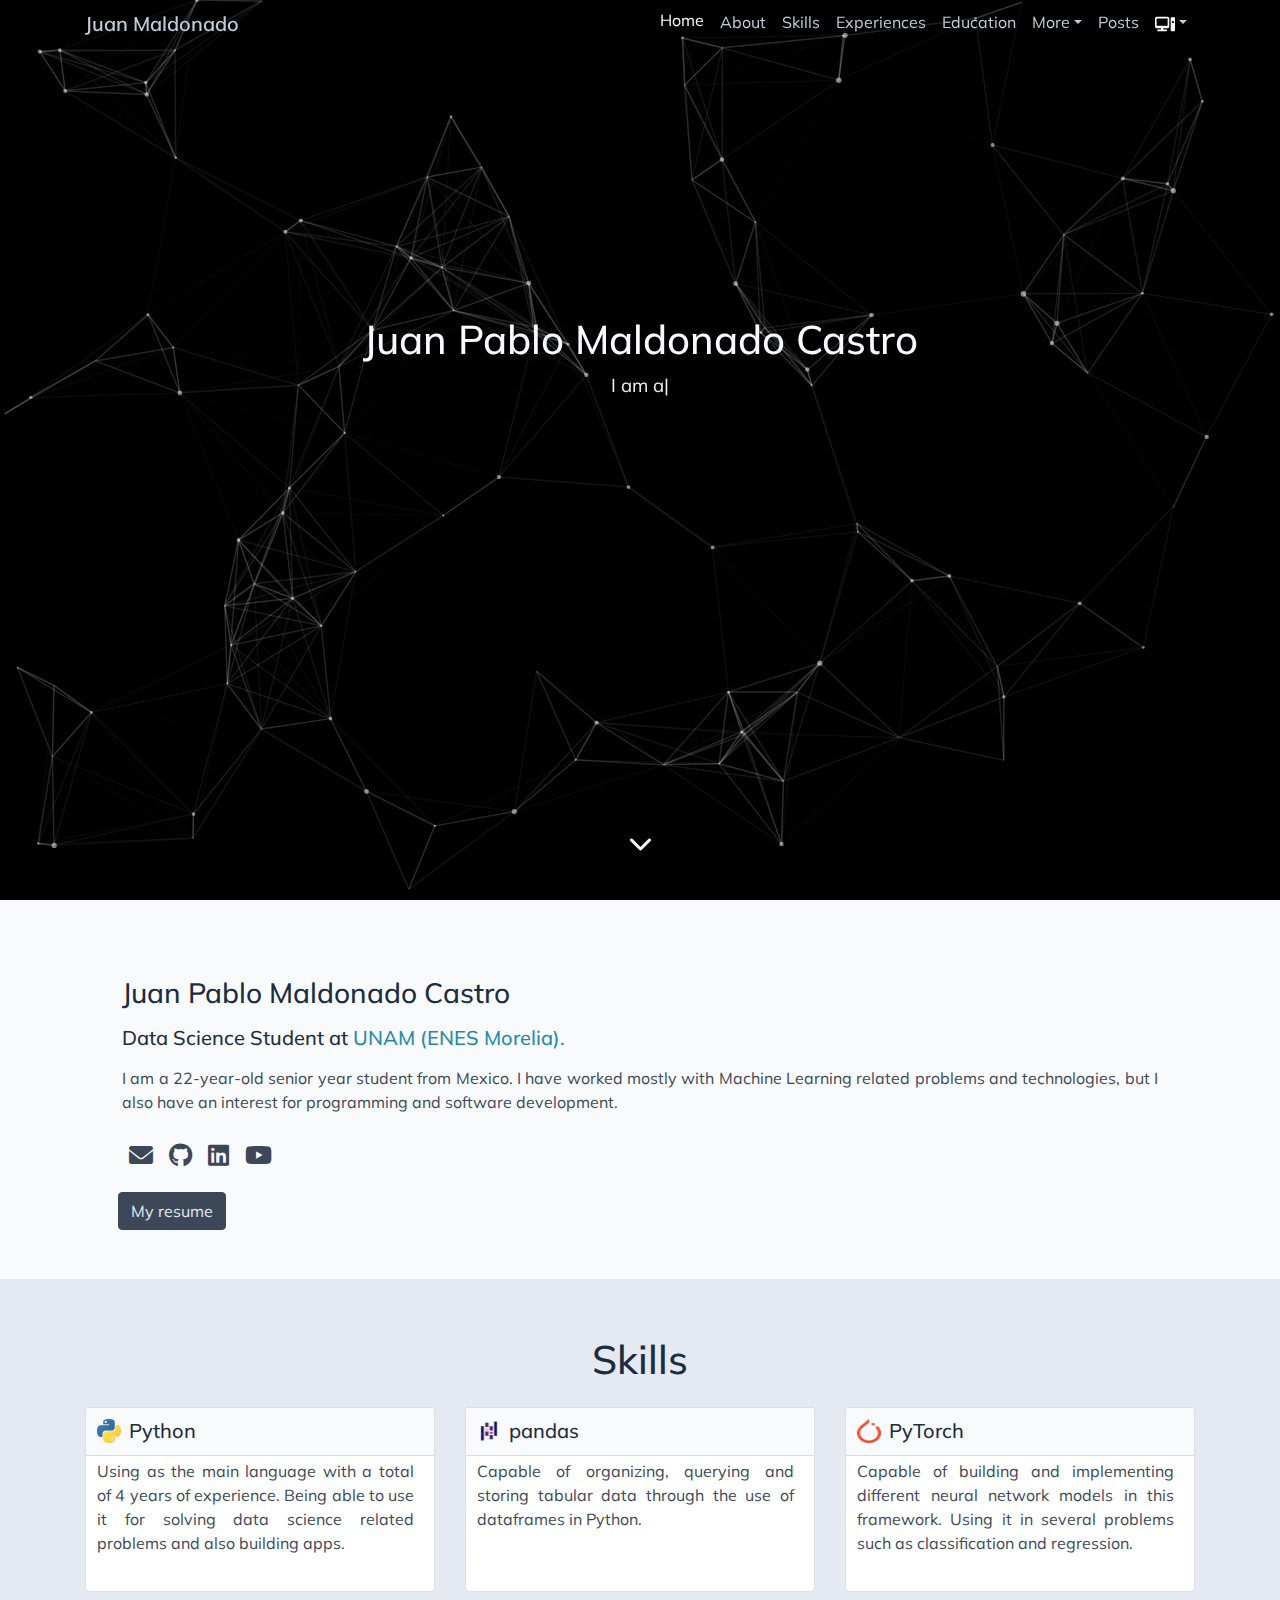
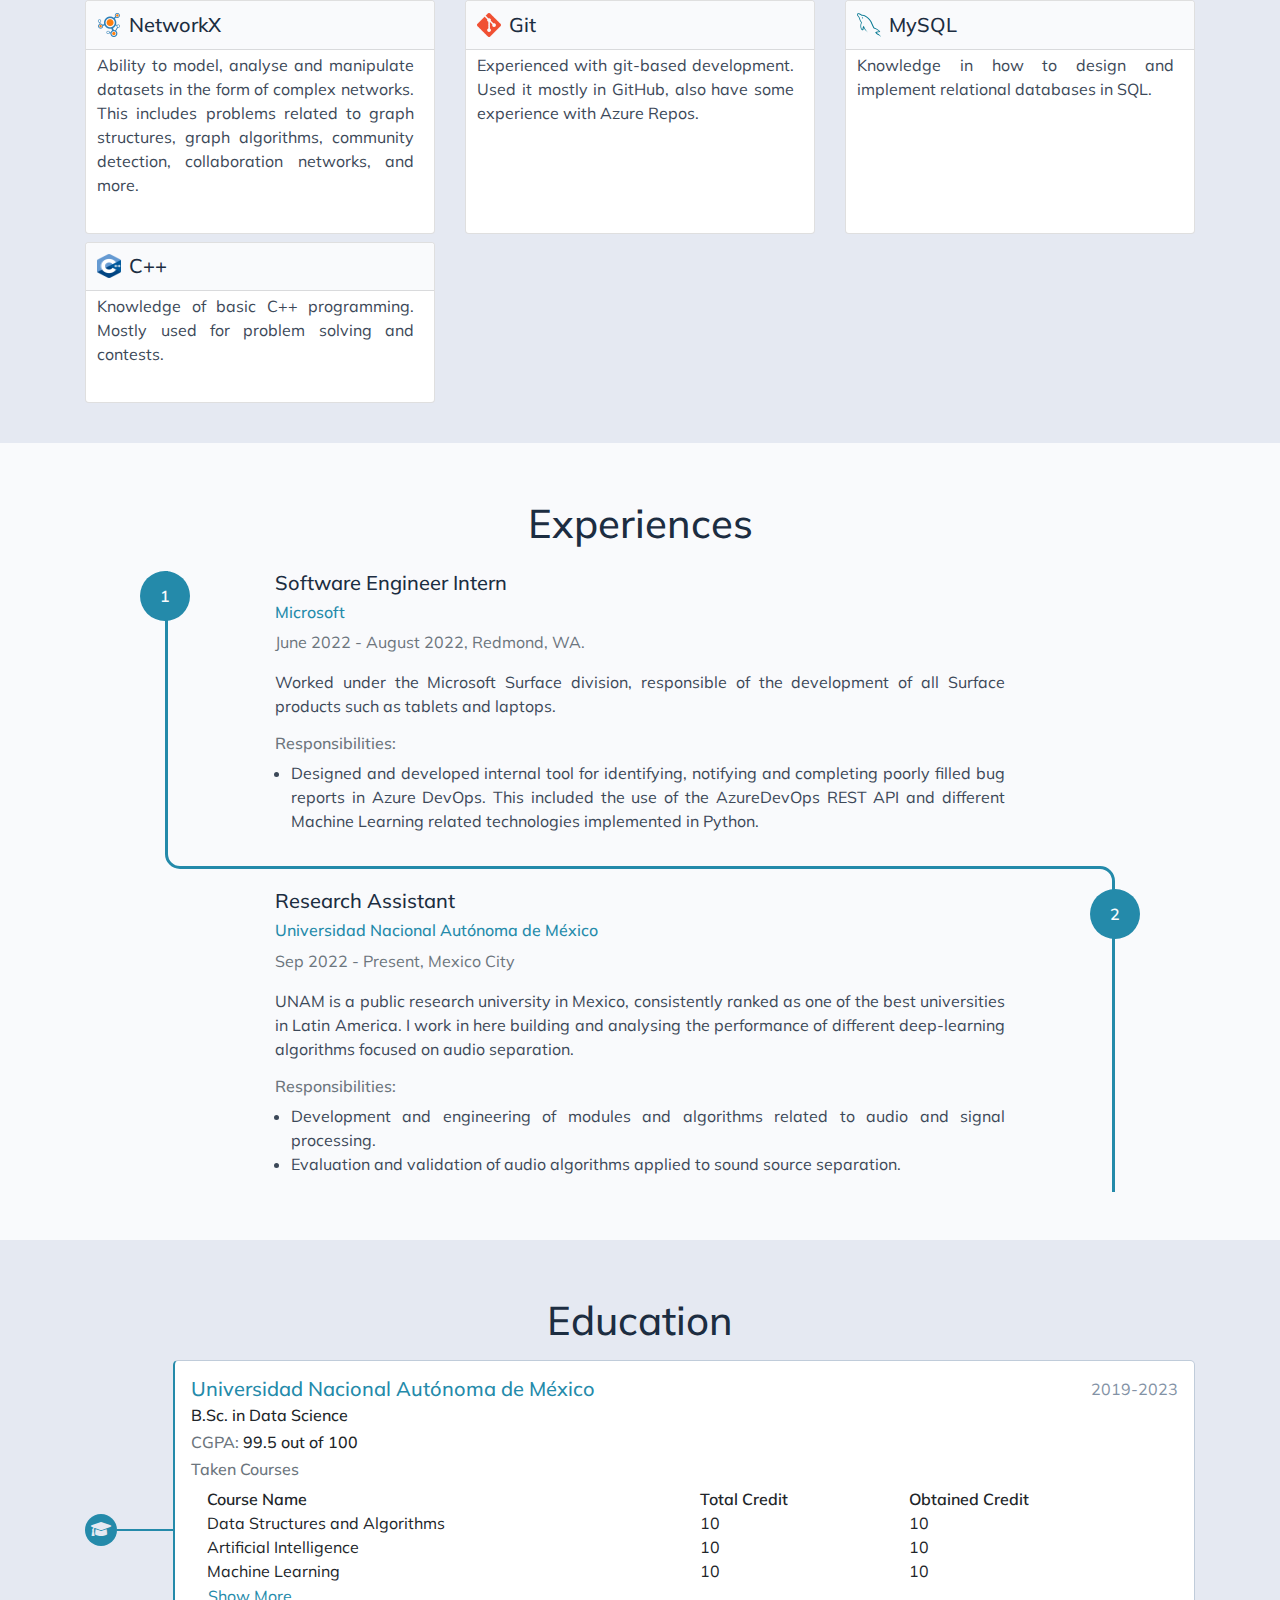
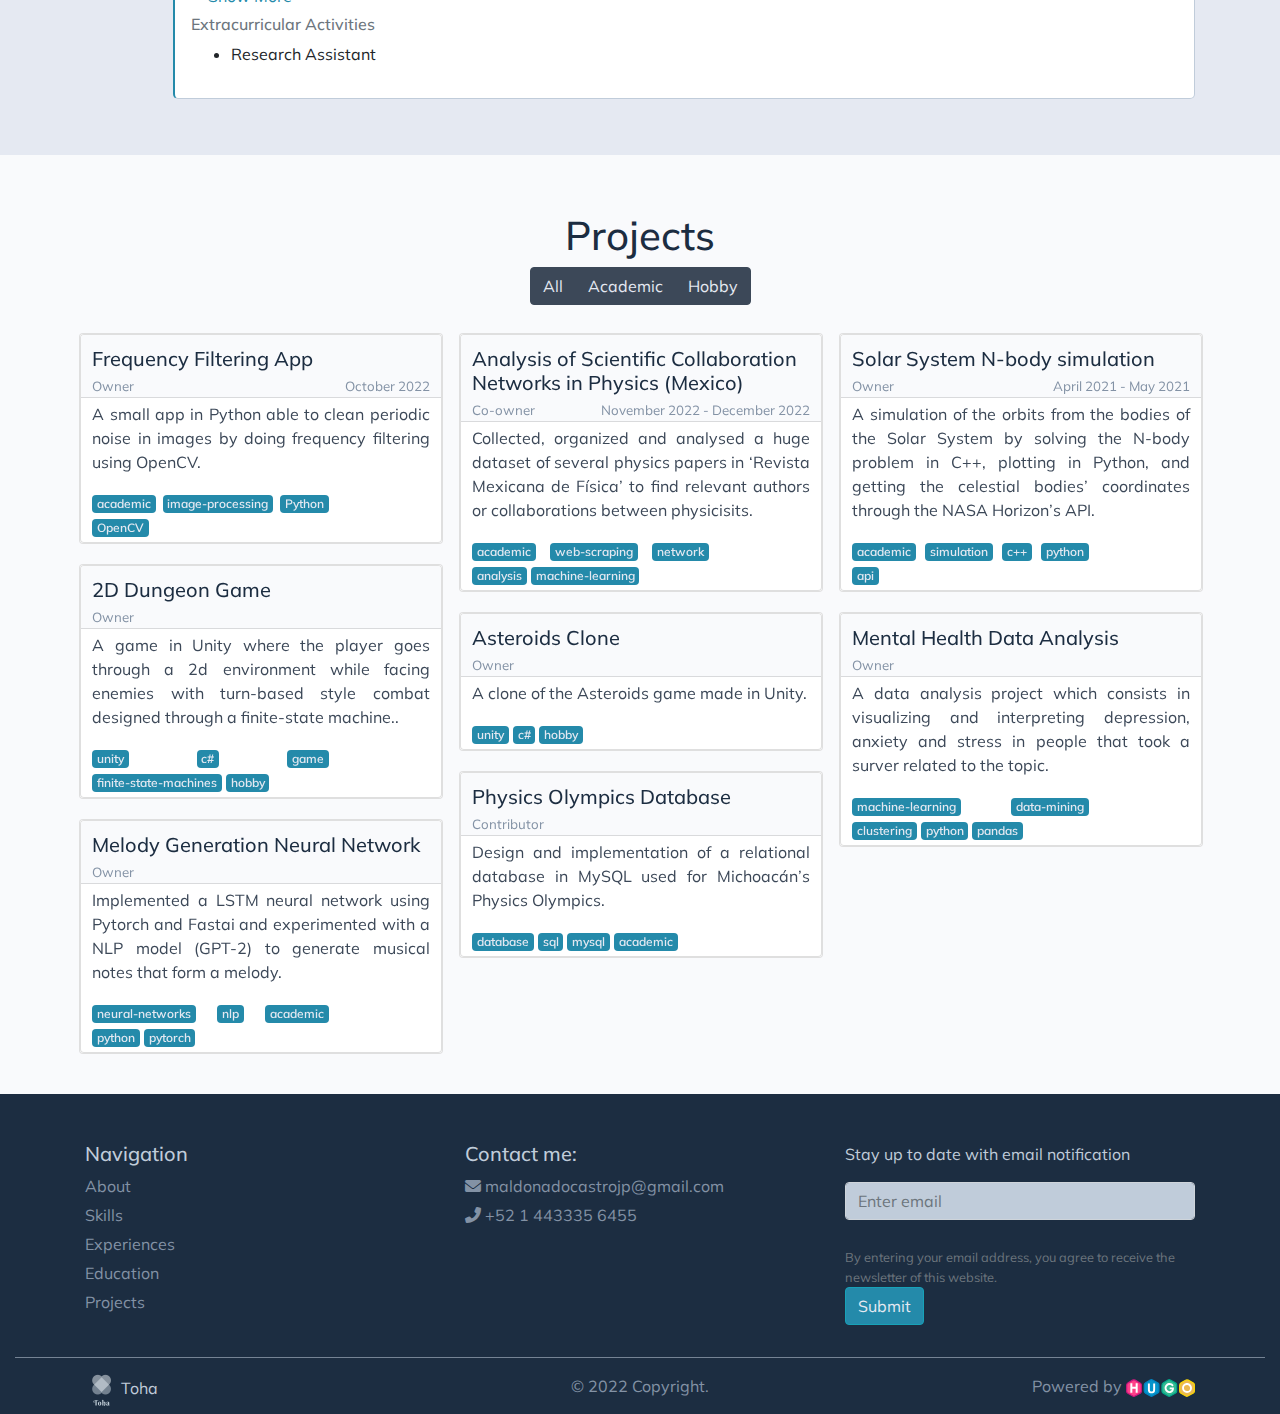
<file: index.html>
<!doctype html><html lang=en><head><meta name=generator content="Hugo 0.108.0"><title>Juan Maldonado</title><meta name=description content="Portfolio of Juan Pablo Maldonado Castro."><meta charset=utf-8><meta name=viewport content="width=device-width,initial-scale=1"><meta http-equiv=x-ua-compatible content="ie=edge"><link rel=stylesheet href=/css/bootstrap.min.css><link rel=stylesheet href=/css/layouts/main.css><link rel=stylesheet href=/css/navigators/navbar.css><link rel=stylesheet href=/css/plyr.css><link rel=stylesheet href=/css/flag-icon.min.css><link rel=stylesheet href=/google-fonts/Mulish/mulish.css><link rel=stylesheet href=/fontawesome/css/all.min.css><link rel=stylesheet href=/css/colortheme/colortheme.css><meta property="og:title" content="Juan Maldonado"><meta property="og:type" content="website"><meta property="og:description" content="Portfolio of Juan Pablo Maldonado Castro."><meta property="og:image" content="https://hugo-toha.github.io"><meta property="og:url" content="https://hugo-toha.github.io"><link rel=stylesheet href=/css/sections/home.css><link rel=stylesheet href=/css/sections/about.css><link rel=stylesheet href=/css/sections/skills.css><link rel=stylesheet href=/css/sections/experiences.css><link rel=stylesheet href=/css/sections/education.css><link rel=stylesheet href=/css/sections/projects.css><link rel=stylesheet href=/css/sections/recent-posts.css><link rel=stylesheet href=/css/sections/achievements.css><link rel=stylesheet href=/css/sections/accomplishments.css><link rel=stylesheet href=/css/sections/publications.css><link rel=stylesheet href=/css/particles-js.css><link rel=stylesheet href=/css/style.css></head><body data-spy=scroll data-target=#top-navbar data-offset=100><nav class="navbar navbar-expand-xl top-navbar initial-navbar" id=top-navbar><div class=container><a class=navbar-brand href=/>Juan Maldonado</a>
<button class="navbar-toggler navbar-dark" id=navbar-toggler type=button data-toggle=collapse data-target=#top-nav-items aria-label=menu>
<span class=navbar-toggler-icon></span></button><div class="collapse navbar-collapse dynamic-navbar" id=top-nav-items><ul class="navbar-nav ml-auto"><li class=nav-item><a class=nav-link href=#home>Home</a></li><li class=nav-item><a class=nav-link href=#about>About</a></li><li class=nav-item><a class=nav-link href=#skills>Skills</a></li><li class=nav-item><a class=nav-link href=#experiences>Experiences</a></li><li class=nav-item><a class=nav-link href=#education>Education</a></li><li class="nav-item dropdown"><a class="nav-link dropdown-toggle" href=# id=navbarDropdown role=button data-toggle=dropdown aria-haspopup=true aria-expanded=false>More</a><div class=dropdown-menu aria-labelledby=navbarDropdown><a class=dropdown-item href=#projects>Projects</a></div></li><li class=nav-item><a class=nav-link id=blog-link href=/posts/>Posts</a></li><li class="nav-item dropdown"><div id=theme-initialization style=display:none default-theme=system></div><a class="nav-link dropdown-toggle" href=# id=themeSelector role=button data-toggle=dropdown aria-haspopup=true aria-expanded=false><img id=navbar-theme-icon-svg src=/icons/moon-svgrepo-com.svg width=20 alt="Dark Theme"></a><div class="dropdown-menu dropdown-menu-icons-only" aria-labelledby=themeSelector><a class="dropdown-item nav-link" href=# onclick=enableLightTheme()><img class=menu-icon-center src=/icons/sun-svgrepo-com.svg width=20 alt="Light Theme"></a>
<a class="dropdown-item nav-link" href=# onclick=enableDarkTheme()><img class=menu-icon-center src=/icons/moon-svgrepo-com.svg width=20 alt="Dark Theme"></a>
<a class="dropdown-item nav-link" href=# onclick=useSystemTheme()><img class=menu-icon-center src=/icons/computer-svgrepo-com.svg width=20 alt="System Theme"></a></div></li></ul></div></div></nav><div id=particles-js></div><div class="container-fluid home" id=home><style>#homePageBackgroundImageDivStyled{background-image:url(/images/default-background_hu3d03a01dcc18bc5be0e67db3d8d209a6_1182514_500x0_resize_q75_box.jpg)}@media(min-width:500px) and (max-width:800px){#homePageBackgroundImageDivStyled{background-image:url(/images/default-background_hu3d03a01dcc18bc5be0e67db3d8d209a6_1182514_800x0_resize_q75_box.jpg)}}@media(min-width:801px) and (max-width:1200px){#homePageBackgroundImageDivStyled{background-image:url(/images/default-background_hu3d03a01dcc18bc5be0e67db3d8d209a6_1182514_1200x0_resize_q75_box.jpg)}}@media(min-width:1201px) and (max-width:1500px){#homePageBackgroundImageDivStyled{background-image:url(/images/default-background_hu3d03a01dcc18bc5be0e67db3d8d209a6_1182514_1500x0_resize_q75_box.jpg)}}@media(min-width:1501px){#homePageBackgroundImageDivStyled{background-image:url(/images/default-background.jpg)}}</style><span class=on-the-fly-behavior></span><div class="background container-fluid"></div><div class="container content text-center"><h1 class=greeting>Juan Pablo Maldonado Castro</h1><div class=typing-carousel><span id=ityped class=ityped></span>
<span class=ityped-cursor></span></div><ul id=typing-carousel-data><li>I am a student</li><li>I like programming</li><li>I work on data science related projects</li></ul><a href=#about class=arrow-center aria-label="Read More - Juan Pablo Maldonado Castro"><i class="arrow bounce fa fa-chevron-down"></i></a></div></div><div class="container-fluid section-holder d-flex bg-white"><div class="container anchor p-lg-5 about-section" id=about><div class="row pt-sm-2 pt-md-4 align-self-center"><div class=col-sm-12><h3 class=p-1>Juan Pablo Maldonado Castro</h3><h5 class=p-1>Data Science Student
at <a href=https://www.enesmorelia.unam.mx/ title="UNAM (ENES Morelia)." target=_blank rel=noopener>UNAM (ENES Morelia).</a></h5><p class="p-1 text-justify">I am a 22-year-old senior year student from Mexico. I have worked mostly with Machine Learning related problems and technologies, but I also have an interest for programming and software development.</p><div class="text-container ml-auto"><ul class="social-link d-flex"><li><a href=mailto:maldonadocastrojp@gmail.com title=Email target=_blank rel=noopener><i class="fas fa-envelope"></i></a></li><li><a href=https://github.com/DancingIguana title=Github target=_blank rel=noopener><i class="fab fa-github"></i></a></li><li><a href=https://www.linkedin.com/in/maldonado-castro-jp/ title=LinkedIn target=_blank rel=noopener><i class="fab fa-linkedin"></i></a></li><li><a href=https://www.youtube.com/channel/UChDi7SAC94-8qJ7TyUuo9oQ title=YouTube target=_blank rel=noopener><i class="fab fa-youtube"></i></a></li></ul></div><a href=/files/resume.pdf title="My resume" target=#><button class="btn btn-dark">My resume</button></a></div><div class="col-sm-6 pt-5 pl-md-4 pl-sm-3 pt-sm-0"><div class=row></div></div></div></div></div><div class="container-fluid section-holder d-flex bg-dimmed"><div class="container-fluid anchor pb-5 skills-section"><h1 class=text-center><span id=skills></span>Skills</h1><div class="container d-flex-block"><div class=row id=primary-skills><div class="col-xs-12 col-sm-6 col-lg-4 pt-2"><a class=skill-card-link href=https://www.python.org/ title=Python target=_blank rel=noopener><div class=card><div class="card-head d-flex"><img class=card-img-xs src=/images/sections/skills/python_hu318d7285cf29a1ebba7e9fe511190426_9955_24x24_fit_box_3.png alt=Python><h5 class=card-title>Python</h5></div><div class=card-body><p class=card-text>Using as the main language with a total of 4 years of experience. Being able to use it for solving data science related problems and also building apps.</p></div></div></a></div><div class="col-xs-12 col-sm-6 col-lg-4 pt-2"><a class=skill-card-link><div class=card><div class="card-head d-flex"><img class=card-img-xs src=/images/sections/skills/pandas_hu4c86c7bd2b9e568a71933d1441e99d98_7651_24x24_fit_box_3.png alt=pandas><h5 class=card-title>pandas</h5></div><div class=card-body><p class=card-text>Capable of organizing, querying and storing tabular data through the use of dataframes in Python.</p></div></div></a></div><div class="col-xs-12 col-sm-6 col-lg-4 pt-2"><a class=skill-card-link href=https://pytorch.org/ title=PyTorch target=_blank rel=noopener><div class=card><div class="card-head d-flex"><img class=card-img-xs src=/images/sections/skills/pytorch_hu6906e132e06fbe90ef3331e293566488_5603_24x24_fit_box_3.png alt=PyTorch><h5 class=card-title>PyTorch</h5></div><div class=card-body><p class=card-text>Capable of building and implementing different neural network models in this framework. Using it in several problems such as classification and regression.</p></div></div></a></div><div class="col-xs-12 col-sm-6 col-lg-4 pt-2"><a class=skill-card-link><div class=card><div class="card-head d-flex"><img class=card-img-xs src=/images/sections/skills/networkx_hu99cd3e1af95185e4a72dd97cedce13ec_23719_24x24_fit_box_3.png alt=NetworkX><h5 class=card-title>NetworkX</h5></div><div class=card-body><p class=card-text>Ability to model, analyse and manipulate datasets in the form of complex networks. This includes problems related to graph structures, graph algorithms, community detection, collaboration networks, and more.</p></div></div></a></div><div class="col-xs-12 col-sm-6 col-lg-4 pt-2"><a class=skill-card-link><div class=card><div class="card-head d-flex"><img class=card-img-xs src=/images/sections/skills/git_hu128d69c0d61aa850686d75427db95755_2383_24x24_fit_box_3.png alt=Git><h5 class=card-title>Git</h5></div><div class=card-body><p class=card-text>Experienced with git-based development. Used it mostly in GitHub, also have some experience with Azure Repos.</p></div></div></a></div><div class="col-xs-12 col-sm-6 col-lg-4 pt-2"><a class=skill-card-link><div class=card><div class="card-head d-flex"><img class=card-img-xs src=/images/sections/skills/mysql_huf7302db7c399a51361f472f916d49408_22577_24x24_fit_box_3.png alt=MySQL><h5 class=card-title>MySQL</h5></div><div class=card-body><p class=card-text>Knowledge in how to design and implement relational databases in SQL.</p></div></div></a></div><div class="col-xs-12 col-sm-6 col-lg-4 pt-2"><a class=skill-card-link href=https://cplusplus.com/ title=C++ target=_blank rel=noopener><div class=card><div class="card-head d-flex"><img class=card-img-xs src=/images/sections/skills/cplusplus_hu54d92946835f7a043d81657bf3c622de_112631_24x24_fit_box_3.png alt=C++><h5 class=card-title>C++</h5></div><div class=card-body><p class=card-text>Knowledge of basic C++ programming. Mostly used for problem solving and contests.</p></div></div></a></div></div></div></div></div><div class="container-fluid section-holder d-flex bg-white"><div class="container-fluid anchor pb-5 experiences-section"><h1 class=text-center><span id=experiences></span>Experiences</h1><div class="container timeline text-justify"><div class="row align-items-center d-flex"><div class="col-1 col-lg-2 text-center vertical-line d-inline-flex justify-content-center"><div class="circle font-weight-bold">1</div></div><div class="col-10 col-lg-8"><div class=experience-entry-heading><h5>Software Engineer Intern</h5><h6><a href=https://www.microsoft.com/ title=Microsoft target=_blank rel=noopener>Microsoft</a></h6><p class=text-muted>June 2022 - August 2022,
Redmond, WA.</p></div><p>Worked under the Microsoft Surface division, responsible of the development of all Surface products such as tablets and laptops.</p><h6 class=text-muted>Responsibilities:</h6><ul class=justify-content-around><li>Designed and developed internal tool for identifying, notifying and completing poorly filled bug reports in Azure DevOps. This included the use of the AzureDevOps REST API and different Machine Learning related technologies implemented in Python.</li></ul></div></div><div class="row horizontal-line"><div class="col-1 col-lg-2 timeline-side-div"><div class=corner></div></div><div class="col-10 col-lg-8"><hr></div><div class="col-1 col-lg-2 timeline-side-div"><div class=corner></div></div></div><div class="row align-items-center justify-content-end d-flex"><div class="col-10 col-lg-8"><div class=experience-entry-heading><h5>Research Assistant</h5><h6><a href=https://www.unam.mx/ title="Universidad Nacional Autónoma de México" target=_blank rel=noopener>Universidad Nacional Autónoma de México</a></h6><p class=text-muted>Sep 2022 - Present,
Mexico City</p></div><p>UNAM is a public research university in Mexico, consistently ranked as one of the best universities in Latin America. I work in here building and analysing the performance of different deep-learning algorithms focused on audio separation.</p><h6 class=text-muted>Responsibilities:</h6><ul class=justify-content-around><li>Development and engineering of modules and algorithms related to audio and signal processing.</li><li>Evaluation and validation of audio algorithms applied to sound source separation.</li></ul></div><div class="col-1 col-lg-2 text-center vertical-line d-inline-flex justify-content-center"><div class="circle font-weight-bold">2</div></div></div></div></div></div><div class="container-fluid section-holder d-flex bg-dimmed"><div class="container-fluid anchor pb-5 education-section"><h1 class=text-center><span id=education></span>Education</h1><div class=container><table class=education-info-table><tbody><tr><td class=icon><div class=icon-holder><i class="fas fa-graduation-cap"></i></div></td><td class=line><div></div></td><td class=details><div class="degree-info card"><div class=row><div class="col-lg-10 col-md-8"><h5><a href=https://www.unam.mx/ title="Universidad Nacional Autónoma de México" target=_blank rel=noopener>Universidad Nacional Autónoma de México</a></h5></div><div class="timeframe col-lg-2 col-md-4">2019-2023</div></div><h6>B.Sc. in Data Science</h6><h6><span class=text-muted>CGPA: </span><span>99.5</span> out of <span>100</span></h6><div class=taken-courses><h6 class=text-muted>Taken Courses</h6><table><thead><th class=course-name-header>Course Name</th><th>Total Credit</th><th>Obtained Credit</th></thead><tbody><tr class=course><td>Data Structures and Algorithms</td><td>10</td><td>10</td></tr><tr class=course><td>Artificial Intelligence</td><td>10</td><td>10</td></tr><tr class=course><td>Machine Learning</td><td>10</td><td>10</td></tr><tr class="course hidden-course"><td>Data Mining</td><td>10</td><td>10</td></tr><tr class="course hidden-course"><td>Neural Networks</td><td>10</td><td>10</td></tr><tr class="course hidden-course"><td>Evolutionary Computation</td><td>10</td><td>10</td></tr><tr class="course hidden-course"><td>Numerical Analysis</td><td>10</td><td>10</td></tr><tr class="course hidden-course"><td>Software Engineering</td><td>10</td><td>10</td></tr><tr class="course hidden-course"><td>Network analysis</td><td>10</td><td>10</td></tr><tr class="course hidden-course"><td>Digital Image Processing</td><td>10</td><td>10</td></tr><tr class="course hidden-course"><td>Databases</td><td>10</td><td>9</td></tr><tr class="course hidden-course"><td></td><td></td><td></td></tr></tbody></table><button type=button class="btn btn-link show-more-btn pt-0 ml-1" onclick=toggleCourseVisibility(this) id=show-more-btn>Show More</button>
<button type=button class="btn btn-link show-more-btn hidden pt-0 ml-1" onclick=toggleCourseVisibility(this) id=show-less-btn>Show Less</button></div><div class=extracurricular-activities><h6 class=text-muted>Extracurricular Activities</h6><ul><li>Research Assistant</li></ul></div></div></td></tr></tbody></table></div></div></div><div class="container-fluid section-holder d-flex bg-white"><div class="container-fluid anchor pb-5 projects-section" id=projects><h1 class=text-center><span id=projects></span>Projects</h1><div class="container ml-auto text-center"><div class="btn-group flex-wrap" role=group id=project-filter-buttons><button type=button class="btn btn-dark project-filtr-control" data-filter=all>
All</button>
<button type=button class="btn btn-dark project-filtr-control" data-filter=academic>
Academic</button>
<button type=button class="btn btn-dark project-filtr-control" data-filter=hobby>
Hobby</button></div></div><div class="container filtr-projects"><div class=row id=project-card-holder><div class="col-sm-12 col-md-6 col-lg-4 p-2 filtr-item" data-category='all, academic,image-processing,Python,OpenCV'><div class="card mt-1"><div class=card><a class=card-header href=javascript:void(0)><div><div class=d-flex><h5 class="card-title mb-0">Frequency Filtering App</h5></div><div class=sub-title><span>Owner</span>
<span>October 2022</span></div></div></a><div class="card-body text-justify pt-1 pb-1"><p>A small app in Python able to clean periodic noise in images by doing frequency filtering using OpenCV.</p><div class=project-card-footer><div class=project-tags-holder><span class="badge btn-info">academic</span>
<span class="badge btn-info">image-processing</span>
<span class="badge btn-info">Python</span>
<span class="badge btn-info">OpenCV</span></div><div class=project-btn-holder></div></div></div></div></div></div><div class="col-sm-12 col-md-6 col-lg-4 p-2 filtr-item" data-category='all, academic,web-scraping,network,analysis,machine-learning'><div class="card mt-1"><div class=card><a class=card-header href=javascript:void(0)><div><div class=d-flex><h5 class="card-title mb-0">Analysis of Scientific Collaboration Networks in Physics (Mexico)</h5></div><div class=sub-title><span>Co-owner</span>
<span>November 2022 - December 2022</span></div></div></a><div class="card-body text-justify pt-1 pb-1"><p>Collected, organized and analysed a huge dataset of several physics papers in &lsquo;Revista Mexicana de Física&rsquo; to find relevant authors or collaborations between physicisits.</p><div class=project-card-footer><div class=project-tags-holder><span class="badge btn-info">academic</span>
<span class="badge btn-info">web-scraping</span>
<span class="badge btn-info">network</span>
<span class="badge btn-info">analysis</span>
<span class="badge btn-info">machine-learning</span></div><div class=project-btn-holder></div></div></div></div></div></div><div class="col-sm-12 col-md-6 col-lg-4 p-2 filtr-item" data-category='all, academic,simulation,c++,python,api'><div class="card mt-1"><div class=card><a class=card-header href=javascript:void(0)><div><div class=d-flex><h5 class="card-title mb-0">Solar System N-body simulation</h5></div><div class=sub-title><span>Owner</span>
<span>April 2021 - May 2021</span></div></div></a><div class="card-body text-justify pt-1 pb-1"><p>A simulation of the orbits from the bodies of the Solar System by solving the N-body problem in C++, plotting in Python, and getting the celestial bodies&rsquo; coordinates through the NASA Horizon&rsquo;s API.</p><div class=project-card-footer><div class=project-tags-holder><span class="badge btn-info">academic</span>
<span class="badge btn-info">simulation</span>
<span class="badge btn-info">c++</span>
<span class="badge btn-info">python</span>
<span class="badge btn-info">api</span></div><div class=project-btn-holder></div></div></div></div></div></div><div class="col-sm-12 col-md-6 col-lg-4 p-2 filtr-item" data-category='all, unity,c#,game,finite-state-machines,hobby'><div class="card mt-1"><div class=card><a class=card-header href=javascript:void(0)><div><div class=d-flex><h5 class="card-title mb-0">2D Dungeon Game</h5></div><div class=sub-title><span>Owner</span>
<span></span></div></div></a><div class="card-body text-justify pt-1 pb-1"><p>A game in Unity where the player goes through a 2d environment while facing enemies with turn-based style combat designed through a finite-state machine..</p><div class=project-card-footer><div class=project-tags-holder><span class="badge btn-info">unity</span>
<span class="badge btn-info">c#</span>
<span class="badge btn-info">game</span>
<span class="badge btn-info">finite-state-machines</span>
<span class="badge btn-info">hobby</span></div><div class=project-btn-holder></div></div></div></div></div></div><div class="col-sm-12 col-md-6 col-lg-4 p-2 filtr-item" data-category='all, unity,c#,hobby'><div class="card mt-1"><div class=card><a class=card-header href=javascript:void(0)><div><div class=d-flex><h5 class="card-title mb-0">Asteroids Clone</h5></div><div class=sub-title><span>Owner</span>
<span></span></div></div></a><div class="card-body text-justify pt-1 pb-1"><p>A clone of the Asteroids game made in Unity.</p><div class=project-card-footer><div class=project-tags-holder><span class="badge btn-info">unity</span>
<span class="badge btn-info">c#</span>
<span class="badge btn-info">hobby</span></div><div class=project-btn-holder></div></div></div></div></div></div><div class="col-sm-12 col-md-6 col-lg-4 p-2 filtr-item" data-category='all, machine-learning,data-mining,clustering,python,pandas'><div class="card mt-1"><div class=card><a class=card-header href=javascript:void(0)><div><div class=d-flex><h5 class="card-title mb-0">Mental Health Data Analysis</h5></div><div class=sub-title><span>Owner</span>
<span></span></div></div></a><div class="card-body text-justify pt-1 pb-1"><p>A data analysis project which consists in visualizing and interpreting depression, anxiety and stress in people that took a surver related to the topic.</p><div class=project-card-footer><div class=project-tags-holder><span class="badge btn-info">machine-learning</span>
<span class="badge btn-info">data-mining</span>
<span class="badge btn-info">clustering</span>
<span class="badge btn-info">python</span>
<span class="badge btn-info">pandas</span></div><div class=project-btn-holder></div></div></div></div></div></div><div class="col-sm-12 col-md-6 col-lg-4 p-2 filtr-item" data-category='all, neural-networks,nlp,academic,python,pytorch'><div class="card mt-1"><div class=card><a class=card-header href=javascript:void(0)><div><div class=d-flex><h5 class="card-title mb-0">Melody Generation Neural Network</h5></div><div class=sub-title><span>Owner</span>
<span></span></div></div></a><div class="card-body text-justify pt-1 pb-1"><p>Implemented a LSTM neural network using Pytorch and Fastai and experimented with a NLP model (GPT-2) to generate musical notes that form a melody.</p><div class=project-card-footer><div class=project-tags-holder><span class="badge btn-info">neural-networks</span>
<span class="badge btn-info">nlp</span>
<span class="badge btn-info">academic</span>
<span class="badge btn-info">python</span>
<span class="badge btn-info">pytorch</span></div><div class=project-btn-holder></div></div></div></div></div></div><div class="col-sm-12 col-md-6 col-lg-4 p-2 filtr-item" data-category='all, database,sql,mysql,academic'><div class="card mt-1"><div class=card><a class=card-header href=javascript:void(0)><div><div class=d-flex><h5 class="card-title mb-0">Physics Olympics Database</h5></div><div class=sub-title><span>Contributor</span>
<span></span></div></div></a><div class="card-body text-justify pt-1 pb-1"><p>Design and implementation of a relational database in MySQL used for Michoacán&rsquo;s Physics Olympics.</p><div class=project-card-footer><div class=project-tags-holder><span class="badge btn-info">database</span>
<span class="badge btn-info">sql</span>
<span class="badge btn-info">mysql</span>
<span class="badge btn-info">academic</span></div><div class=project-btn-holder></div></div></div></div></div></div></div></div></div></div><footer id=footer class="container-fluid text-center align-content-center footer pb-2"><div class="container pt-5"><div class="row text-left"><div class="col-md-4 col-sm-12"><h5>Navigation</h5><ul><li class=nav-item><a class=smooth-scroll href=https://hugo-toha.github.io#about>About</a></li><li class=nav-item><a class=smooth-scroll href=https://hugo-toha.github.io#skills>Skills</a></li><li class=nav-item><a class=smooth-scroll href=https://hugo-toha.github.io#experiences>Experiences</a></li><li class=nav-item><a class=smooth-scroll href=https://hugo-toha.github.io#education>Education</a></li><li class=nav-item><a class=smooth-scroll href=https://hugo-toha.github.io#projects>Projects</a></li></ul></div><div class="col-md-4 col-sm-12"><h5>Contact me:</h5><ul><li><a href=mailto:maldonadocastrojp@gmail.com target=_blank rel=noopener><span><i class="fas fa-envelope"></i></span> <span>maldonadocastrojp@gmail.com</span></a></li><li><span><i class="fas fa-phone-alt"></i></span> <span>+52 1 443335 6455</span></li></ul></div><div class="col-md-4 col-sm-12"><p>Stay up to date with email notification</p><form method=post action=https://blogtrottr.com><div class=form-group><input type=email class=form-control name=btr_email placeholder="Enter email"><br><input type=hidden name=btr_url value=https://hugo-toha.github.ioindex.xml>
<input type=hidden name=schedule_type value=1>
<small id=emailHelp class="form-text text-muted">By entering your email address, you agree to receive the newsletter of this website.</small>
<button type=submit class="btn btn-info"> Submit</button></div></form></div></div></div><hr><div class=container><div class="row text-left"><div class=col-md-4><a id=theme href=https://github.com/hugo-toha/toha target=_blank rel=noopener><img src=/images/theme-logo_hu8376fd15465fef26ffe66b6bcf0ca686_13669_32x0_resize_box_3.png alt="Toha Theme Logo">
Toha</a></div><div class="col-md-4 text-center">© 2022 Copyright.</div><div class="col-md-4 text-right"><a id=hugo href=https://gohugo.io/ target=_blank rel=noopener>Powered by
<img src=/images/hugo-logo.svg alt="Hugo Logo" height=18></a></div></div></div></footer><script type=text/javascript src=/js/jquery-3.4.1.min.js></script>
<script type=text/javascript src=/js/popper.min.js></script>
<script type=text/javascript src=/js/bootstrap.min.js></script>
<script type=text/javascript src=/js/navbar.js></script>
<script type=text/javascript src=/js/plyr.js></script>
<script type=text/javascript src=/js/main.js></script>
<script type=text/javascript src=/js/darkreader.js></script>
<script type=text/javascript src=/js/darkmode-darkreader.js></script>
<script src=/js/itype.min.js></script>
<script src=/js/github-button.js></script>
<script src=/js/home.js></script>
<script src=/js/jquery.filterizr.min.js></script>
<script src=/js/particles.min.js></script>
<script src=/js/particles.js></script></body></html>
</file>
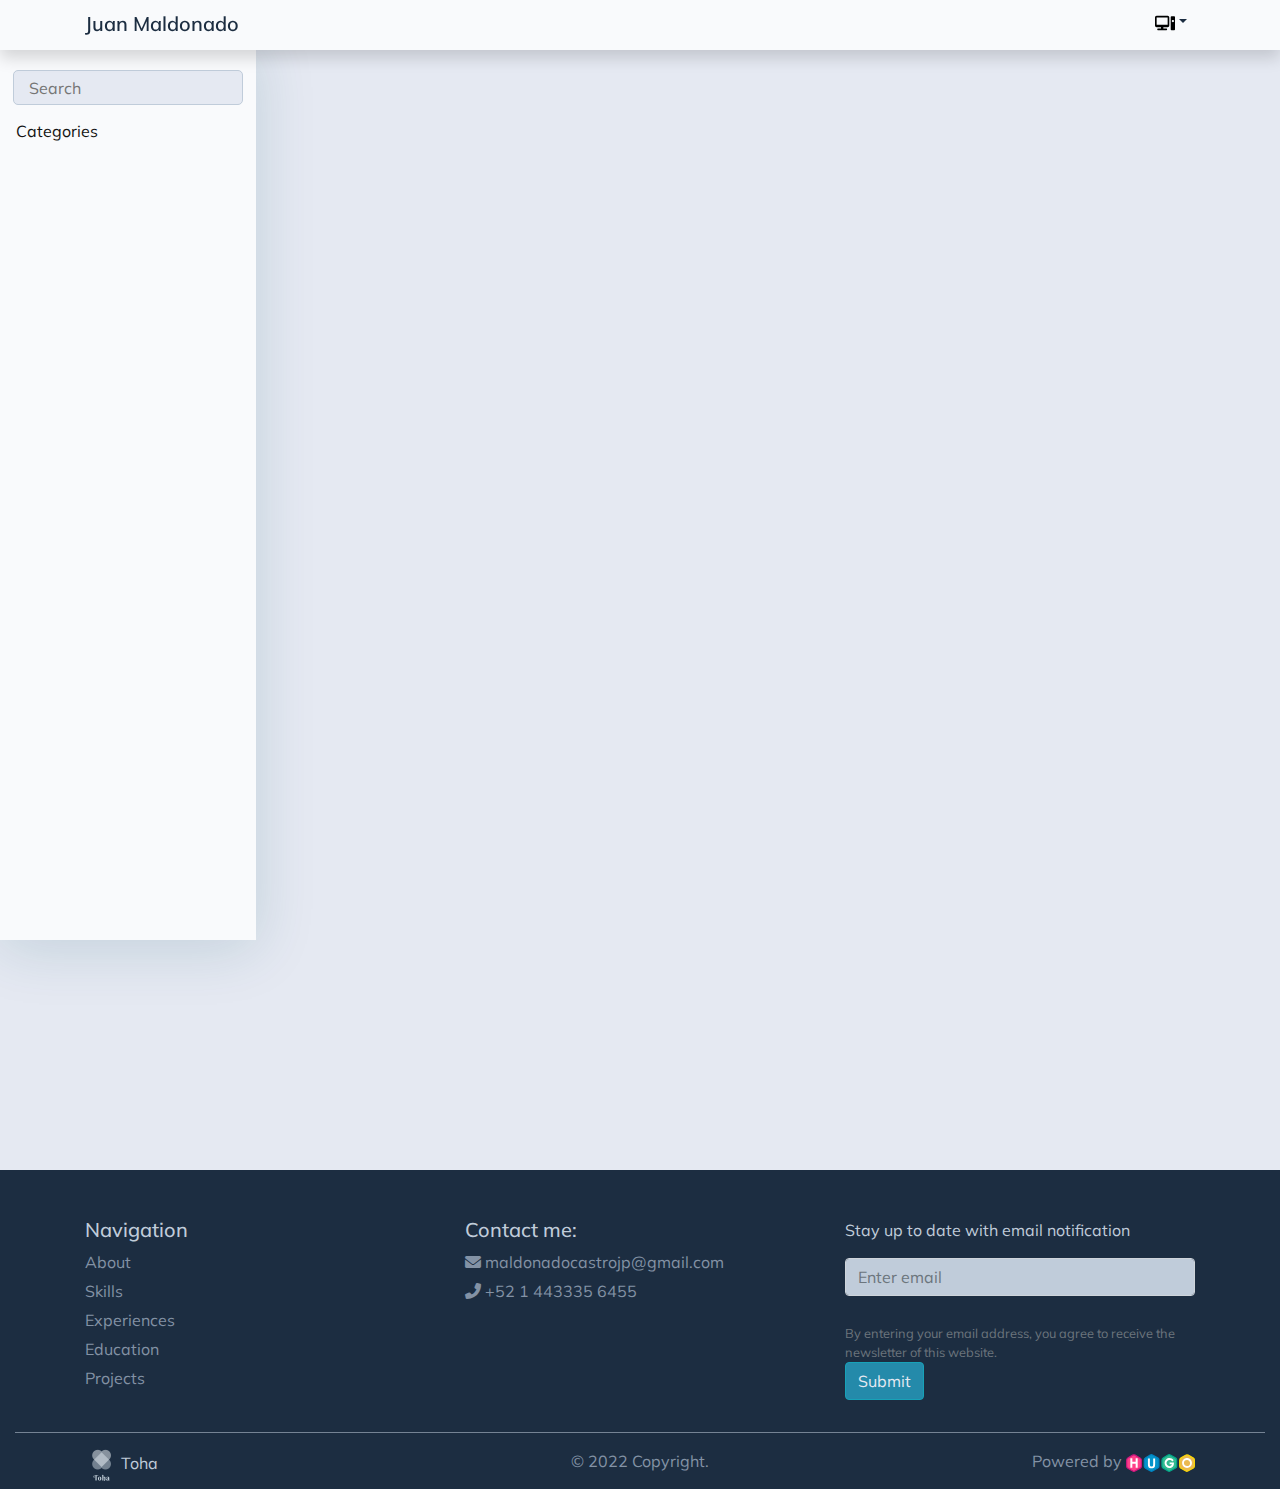
<file: categories/index.html>
<!doctype html><html><head><title>Categories</title><meta charset=utf-8><meta name=viewport content="width=device-width,initial-scale=1"><meta http-equiv=x-ua-compatible content="ie=edge"><link rel=stylesheet href=/css/bootstrap.min.css><link rel=stylesheet href=/css/layouts/main.css><link rel=stylesheet href=/css/navigators/navbar.css><link rel=stylesheet href=/css/plyr.css><link rel=stylesheet href=/css/flag-icon.min.css><link rel=stylesheet href=/google-fonts/Mulish/mulish.css><link rel=stylesheet href=/fontawesome/css/all.min.css><link rel=stylesheet href=/css/colortheme/colortheme.css><meta property="og:title" content="Categories"><meta property="og:description" content><meta property="og:type" content="website"><meta property="og:url" content="https://hugo-toha.github.io/categories/"><link rel=stylesheet href=/css/layouts/list.css><link rel=stylesheet href=/css/navigators/sidebar.css><link rel=stylesheet href=/css/style.css></head><body data-spy=scroll data-target=#TableOfContents data-offset=80><div class="container-fluid bg-dimmed wrapper"><nav class="navbar navbar-expand-xl top-navbar final-navbar shadow"><div class=container><button class="navbar-toggler navbar-light" id=sidebar-toggler type=button onclick=toggleSidebar()>
<span class=navbar-toggler-icon></span></button>
<a class=navbar-brand href=/>Juan Maldonado</a>
<button class="navbar-toggler navbar-light" id=toc-toggler type=button onclick=toggleTOC()>
<span class=navbar-toggler-icon></span></button><div class="collapse navbar-collapse lang-selector" id=top-nav-items><ul class="navbar-nav ml-auto"><li class="nav-item dropdown"><div id=theme-initialization style=display:none default-theme=system></div><a class="nav-link dropdown-toggle" href=# id=themeSelector role=button data-toggle=dropdown aria-haspopup=true aria-expanded=false><img id=navbar-theme-icon-svg src=/icons/moon-svgrepo-com.svg width=20 alt="Dark Theme"></a><div class="dropdown-menu dropdown-menu-icons-only" aria-labelledby=themeSelector><a class="dropdown-item nav-link" href=# onclick=enableLightTheme()><img class=menu-icon-center src=/icons/sun-svgrepo-com.svg width=20 alt="Light Theme"></a>
<a class="dropdown-item nav-link" href=# onclick=enableDarkTheme()><img class=menu-icon-center src=/icons/moon-svgrepo-com.svg width=20 alt="Dark Theme"></a>
<a class="dropdown-item nav-link" href=# onclick=useSystemTheme()><img class=menu-icon-center src=/icons/computer-svgrepo-com.svg width=20 alt="System Theme"></a></div></li></ul></div></div></nav><section class=sidebar-section id=sidebar-section><div class=sidebar-holder><div class=sidebar id=sidebar><form class=mx-auto method=get action=/search><input type=text name=keyword placeholder=Search data-search id=search-box></form><div class=sidebar-tree><ul class=tree id=tree><li id=list-heading><a href=/categories data-filter=all>Categories</a></li><div class="subtree taxonomy-terms"></div></ul></div></div></div></section><section class=content-section id=content-section><div class="content container-fluid" id=content><div class="container-fluid post-card-holder" id=post-card-holder></div><div class=paginator></div></div></section></div><footer id=footer class="container-fluid text-center align-content-center footer pb-2"><div class="container pt-5"><div class="row text-left"><div class="col-md-4 col-sm-12"><h5>Navigation</h5><ul><li class=nav-item><a class=smooth-scroll href=https://hugo-toha.github.io#about>About</a></li><li class=nav-item><a class=smooth-scroll href=https://hugo-toha.github.io#skills>Skills</a></li><li class=nav-item><a class=smooth-scroll href=https://hugo-toha.github.io#experiences>Experiences</a></li><li class=nav-item><a class=smooth-scroll href=https://hugo-toha.github.io#education>Education</a></li><li class=nav-item><a class=smooth-scroll href=https://hugo-toha.github.io#projects>Projects</a></li></ul></div><div class="col-md-4 col-sm-12"><h5>Contact me:</h5><ul><li><a href=mailto:maldonadocastrojp@gmail.com target=_blank rel=noopener><span><i class="fas fa-envelope"></i></span> <span>maldonadocastrojp@gmail.com</span></a></li><li><span><i class="fas fa-phone-alt"></i></span> <span>+52 1 443335 6455</span></li></ul></div><div class="col-md-4 col-sm-12"><p>Stay up to date with email notification</p><form method=post action=https://blogtrottr.com><div class=form-group><input type=email class=form-control name=btr_email placeholder="Enter email"><br><input type=hidden name=btr_url value=https://hugo-toha.github.ioindex.xml>
<input type=hidden name=schedule_type value=1>
<small id=emailHelp class="form-text text-muted">By entering your email address, you agree to receive the newsletter of this website.</small>
<button type=submit class="btn btn-info"> Submit</button></div></form></div></div></div><hr><div class=container><div class="row text-left"><div class=col-md-4><a id=theme href=https://github.com/hugo-toha/toha target=_blank rel=noopener><img src=/images/theme-logo_hu8376fd15465fef26ffe66b6bcf0ca686_13669_32x0_resize_box_3.png alt="Toha Theme Logo">
Toha</a></div><div class="col-md-4 text-center">© 2022 Copyright.</div><div class="col-md-4 text-right"><a id=hugo href=https://gohugo.io/ target=_blank rel=noopener>Powered by
<img src=/images/hugo-logo.svg alt="Hugo Logo" height=18></a></div></div></div></footer><script type=text/javascript src=/js/jquery-3.4.1.min.js></script>
<script type=text/javascript src=/js/popper.min.js></script>
<script type=text/javascript src=/js/bootstrap.min.js></script>
<script type=text/javascript src=/js/navbar.js></script>
<script type=text/javascript src=/js/plyr.js></script>
<script type=text/javascript src=/js/main.js></script>
<script type=text/javascript src=/js/darkreader.js></script>
<script type=text/javascript src=/js/darkmode-darkreader.js></script>
<script src=/js/list.js></script></body></html>
</file>
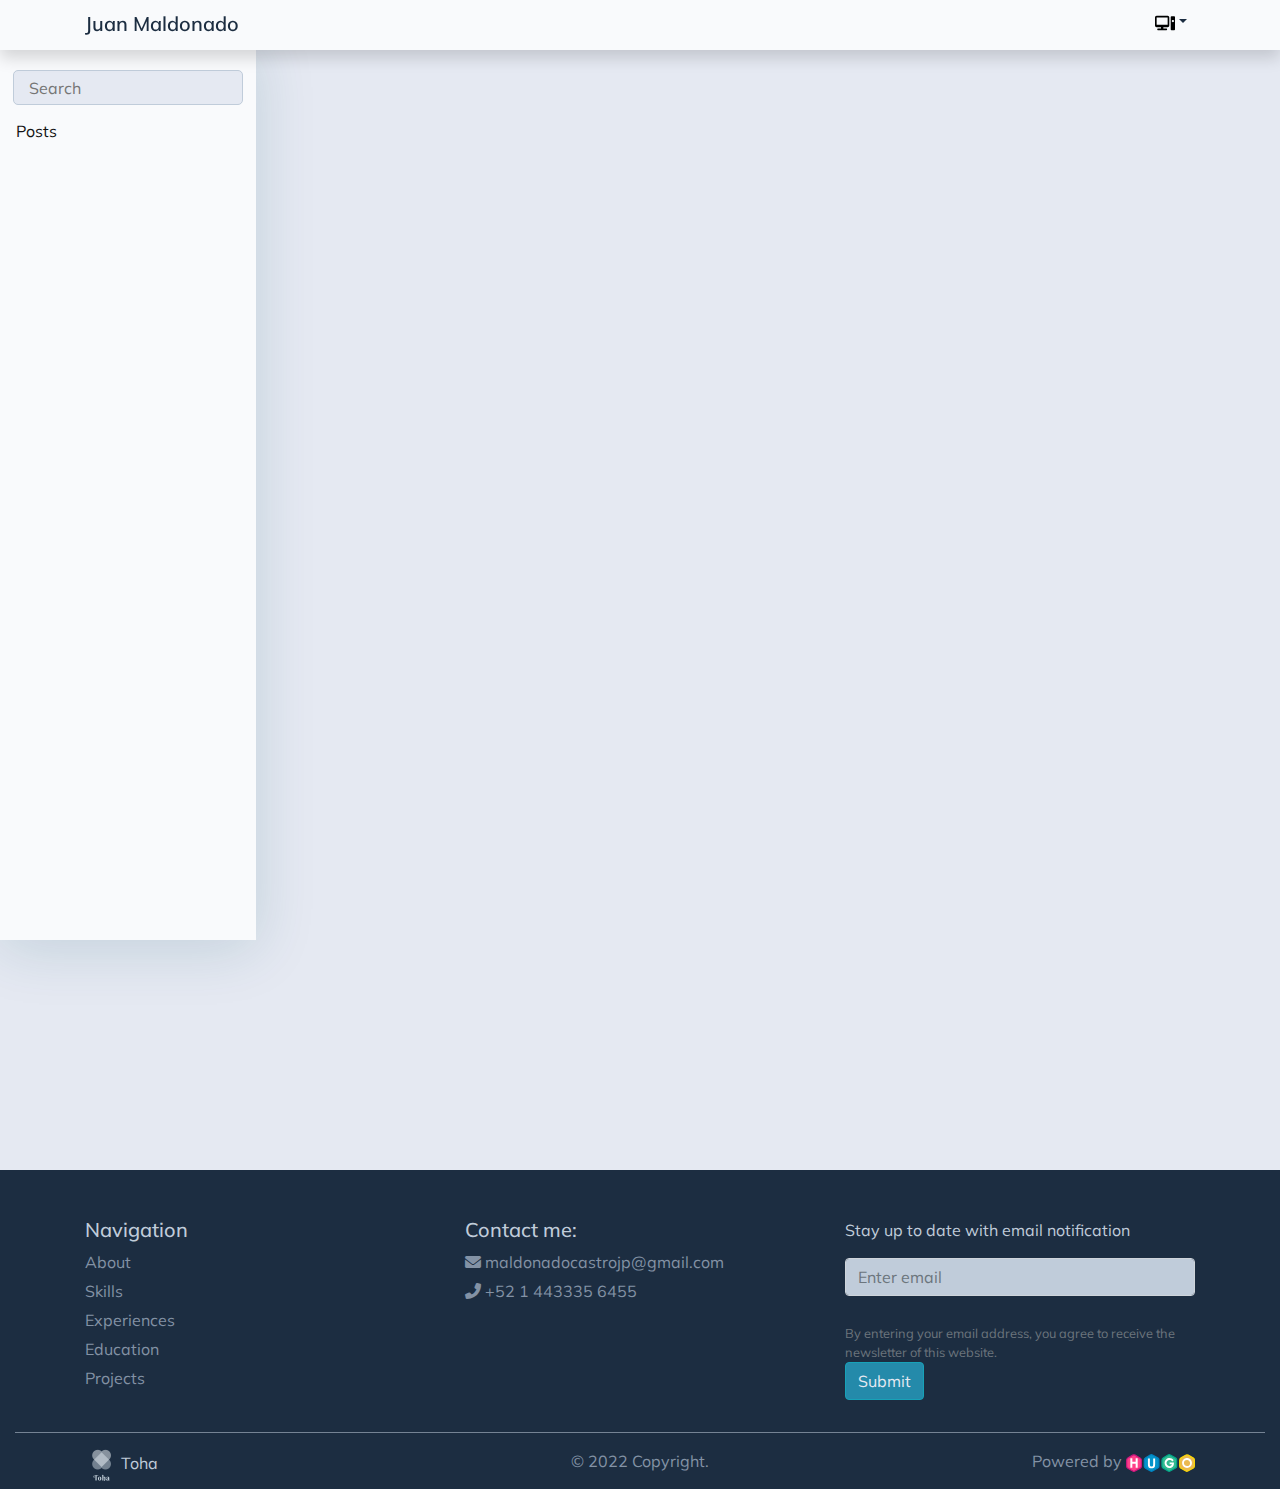
<file: posts/index.html>
<!doctype html><html><head><title>Posts</title><meta charset=utf-8><meta name=viewport content="width=device-width,initial-scale=1"><meta http-equiv=x-ua-compatible content="ie=edge"><link rel=stylesheet href=/css/bootstrap.min.css><link rel=stylesheet href=/css/layouts/main.css><link rel=stylesheet href=/css/navigators/navbar.css><link rel=stylesheet href=/css/plyr.css><link rel=stylesheet href=/css/flag-icon.min.css><link rel=stylesheet href=/google-fonts/Mulish/mulish.css><link rel=stylesheet href=/fontawesome/css/all.min.css><link rel=stylesheet href=/css/colortheme/colortheme.css><meta property="og:title" content="Posts"><meta property="og:description" content><meta property="og:type" content="website"><meta property="og:url" content="https://hugo-toha.github.io/posts/"><link rel=stylesheet href=/css/layouts/list.css><link rel=stylesheet href=/css/navigators/sidebar.css><link rel=stylesheet href=/css/style.css></head><body data-spy=scroll data-target=#TableOfContents data-offset=80><div class="container-fluid bg-dimmed wrapper"><nav class="navbar navbar-expand-xl top-navbar final-navbar shadow"><div class=container><button class="navbar-toggler navbar-light" id=sidebar-toggler type=button onclick=toggleSidebar()>
<span class=navbar-toggler-icon></span></button>
<a class=navbar-brand href=/>Juan Maldonado</a>
<button class="navbar-toggler navbar-light" id=toc-toggler type=button onclick=toggleTOC()>
<span class=navbar-toggler-icon></span></button><div class="collapse navbar-collapse lang-selector" id=top-nav-items><ul class="navbar-nav ml-auto"><li class="nav-item dropdown"><div id=theme-initialization style=display:none default-theme=system></div><a class="nav-link dropdown-toggle" href=# id=themeSelector role=button data-toggle=dropdown aria-haspopup=true aria-expanded=false><img id=navbar-theme-icon-svg src=/icons/moon-svgrepo-com.svg width=20 alt="Dark Theme"></a><div class="dropdown-menu dropdown-menu-icons-only" aria-labelledby=themeSelector><a class="dropdown-item nav-link" href=# onclick=enableLightTheme()><img class=menu-icon-center src=/icons/sun-svgrepo-com.svg width=20 alt="Light Theme"></a>
<a class="dropdown-item nav-link" href=# onclick=enableDarkTheme()><img class=menu-icon-center src=/icons/moon-svgrepo-com.svg width=20 alt="Dark Theme"></a>
<a class="dropdown-item nav-link" href=# onclick=useSystemTheme()><img class=menu-icon-center src=/icons/computer-svgrepo-com.svg width=20 alt="System Theme"></a></div></li></ul></div></div></nav><section class=sidebar-section id=sidebar-section><div class=sidebar-holder><div class=sidebar id=sidebar><form class=mx-auto method=get action=/search><input type=text name=keyword placeholder=Search data-search id=search-box></form><div class=sidebar-tree><ul class=tree id=tree><li id=list-heading><a href=/posts data-filter=all>Posts</a></li><div class=subtree></div></ul></div></div></div></section><section class=content-section id=content-section><div class="content container-fluid" id=content><div class="container-fluid post-card-holder" id=post-card-holder></div><div class=paginator></div></div></section></div><footer id=footer class="container-fluid text-center align-content-center footer pb-2"><div class="container pt-5"><div class="row text-left"><div class="col-md-4 col-sm-12"><h5>Navigation</h5><ul><li class=nav-item><a class=smooth-scroll href=https://hugo-toha.github.io#about>About</a></li><li class=nav-item><a class=smooth-scroll href=https://hugo-toha.github.io#skills>Skills</a></li><li class=nav-item><a class=smooth-scroll href=https://hugo-toha.github.io#experiences>Experiences</a></li><li class=nav-item><a class=smooth-scroll href=https://hugo-toha.github.io#education>Education</a></li><li class=nav-item><a class=smooth-scroll href=https://hugo-toha.github.io#projects>Projects</a></li></ul></div><div class="col-md-4 col-sm-12"><h5>Contact me:</h5><ul><li><a href=mailto:maldonadocastrojp@gmail.com target=_blank rel=noopener><span><i class="fas fa-envelope"></i></span> <span>maldonadocastrojp@gmail.com</span></a></li><li><span><i class="fas fa-phone-alt"></i></span> <span>+52 1 443335 6455</span></li></ul></div><div class="col-md-4 col-sm-12"><p>Stay up to date with email notification</p><form method=post action=https://blogtrottr.com><div class=form-group><input type=email class=form-control name=btr_email placeholder="Enter email"><br><input type=hidden name=btr_url value=https://hugo-toha.github.ioindex.xml>
<input type=hidden name=schedule_type value=1>
<small id=emailHelp class="form-text text-muted">By entering your email address, you agree to receive the newsletter of this website.</small>
<button type=submit class="btn btn-info"> Submit</button></div></form></div></div></div><hr><div class=container><div class="row text-left"><div class=col-md-4><a id=theme href=https://github.com/hugo-toha/toha target=_blank rel=noopener><img src=/images/theme-logo_hu8376fd15465fef26ffe66b6bcf0ca686_13669_32x0_resize_box_3.png alt="Toha Theme Logo">
Toha</a></div><div class="col-md-4 text-center">© 2022 Copyright.</div><div class="col-md-4 text-right"><a id=hugo href=https://gohugo.io/ target=_blank rel=noopener>Powered by
<img src=/images/hugo-logo.svg alt="Hugo Logo" height=18></a></div></div></div></footer><script type=text/javascript src=/js/jquery-3.4.1.min.js></script>
<script type=text/javascript src=/js/popper.min.js></script>
<script type=text/javascript src=/js/bootstrap.min.js></script>
<script type=text/javascript src=/js/navbar.js></script>
<script type=text/javascript src=/js/plyr.js></script>
<script type=text/javascript src=/js/main.js></script>
<script type=text/javascript src=/js/darkreader.js></script>
<script type=text/javascript src=/js/darkmode-darkreader.js></script>
<script src=/js/list.js></script></body></html>
</file>
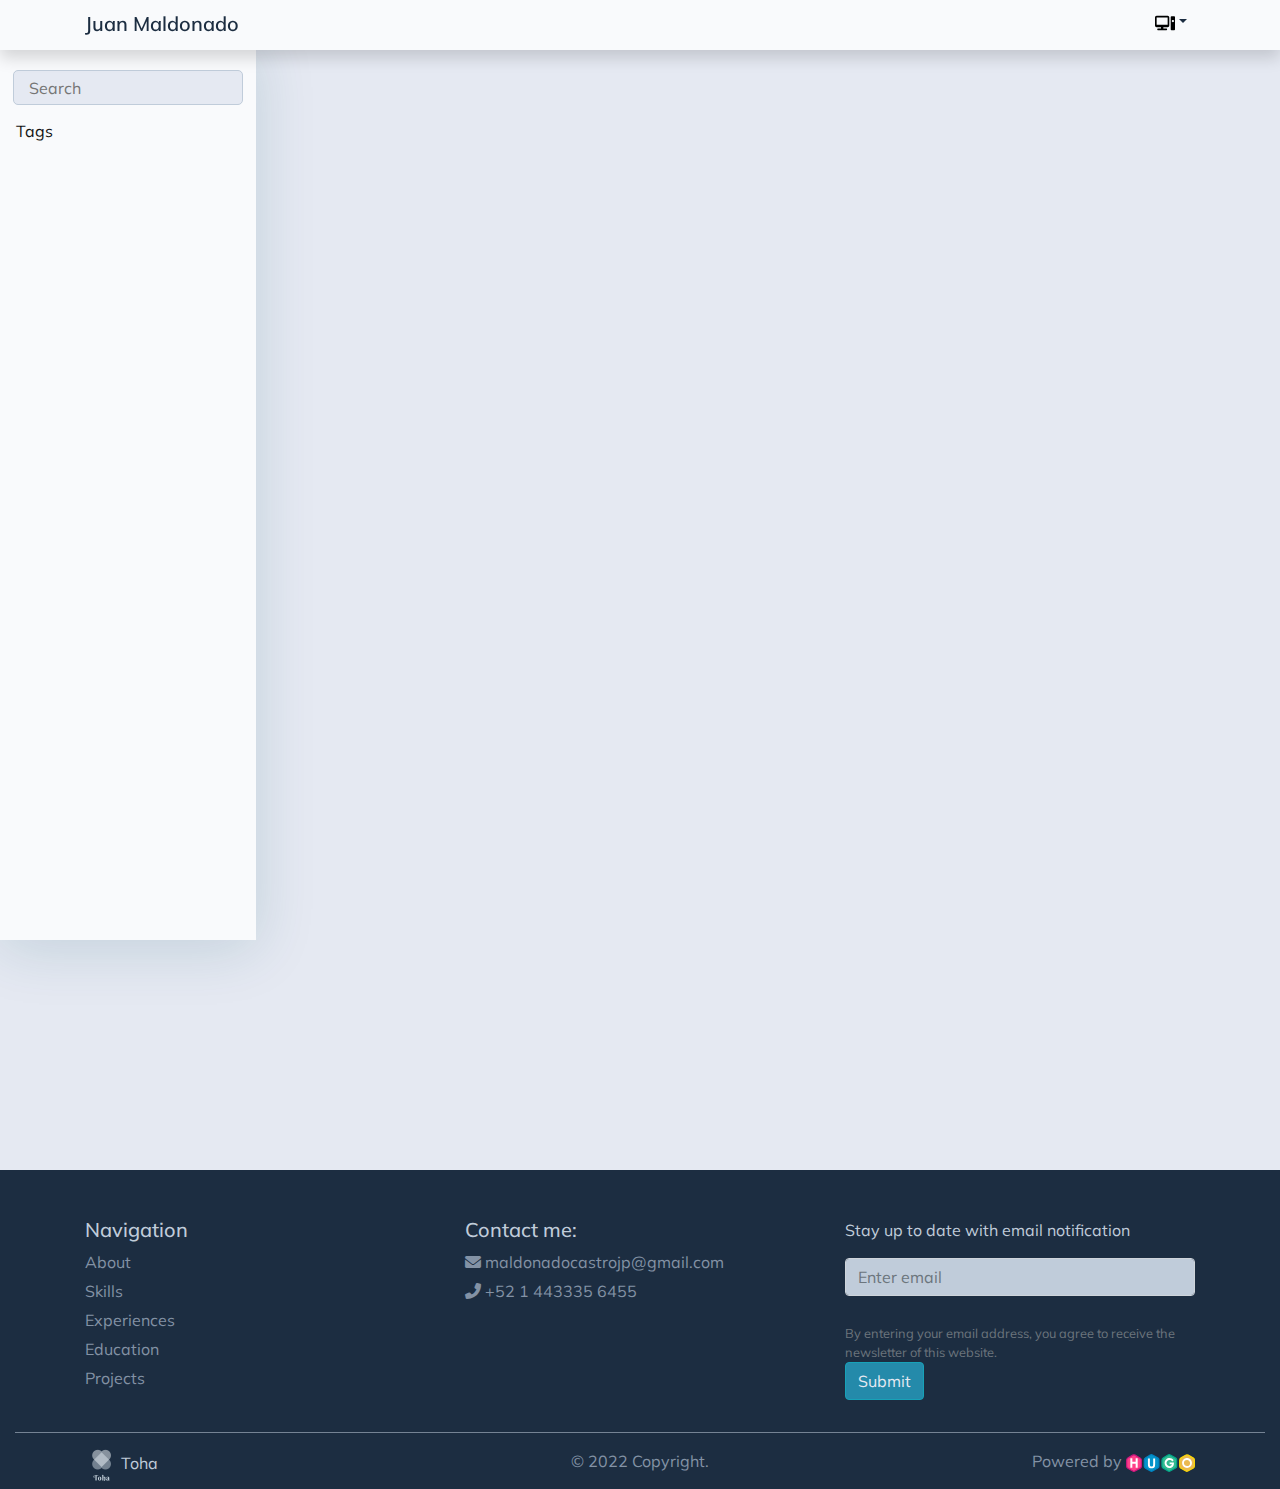
<file: tags/index.html>
<!doctype html><html><head><title>Tags</title><meta charset=utf-8><meta name=viewport content="width=device-width,initial-scale=1"><meta http-equiv=x-ua-compatible content="ie=edge"><link rel=stylesheet href=/css/bootstrap.min.css><link rel=stylesheet href=/css/layouts/main.css><link rel=stylesheet href=/css/navigators/navbar.css><link rel=stylesheet href=/css/plyr.css><link rel=stylesheet href=/css/flag-icon.min.css><link rel=stylesheet href=/google-fonts/Mulish/mulish.css><link rel=stylesheet href=/fontawesome/css/all.min.css><link rel=stylesheet href=/css/colortheme/colortheme.css><meta property="og:title" content="Tags"><meta property="og:description" content><meta property="og:type" content="website"><meta property="og:url" content="https://hugo-toha.github.io/tags/"><link rel=stylesheet href=/css/layouts/list.css><link rel=stylesheet href=/css/navigators/sidebar.css><link rel=stylesheet href=/css/style.css></head><body data-spy=scroll data-target=#TableOfContents data-offset=80><div class="container-fluid bg-dimmed wrapper"><nav class="navbar navbar-expand-xl top-navbar final-navbar shadow"><div class=container><button class="navbar-toggler navbar-light" id=sidebar-toggler type=button onclick=toggleSidebar()>
<span class=navbar-toggler-icon></span></button>
<a class=navbar-brand href=/>Juan Maldonado</a>
<button class="navbar-toggler navbar-light" id=toc-toggler type=button onclick=toggleTOC()>
<span class=navbar-toggler-icon></span></button><div class="collapse navbar-collapse lang-selector" id=top-nav-items><ul class="navbar-nav ml-auto"><li class="nav-item dropdown"><div id=theme-initialization style=display:none default-theme=system></div><a class="nav-link dropdown-toggle" href=# id=themeSelector role=button data-toggle=dropdown aria-haspopup=true aria-expanded=false><img id=navbar-theme-icon-svg src=/icons/moon-svgrepo-com.svg width=20 alt="Dark Theme"></a><div class="dropdown-menu dropdown-menu-icons-only" aria-labelledby=themeSelector><a class="dropdown-item nav-link" href=# onclick=enableLightTheme()><img class=menu-icon-center src=/icons/sun-svgrepo-com.svg width=20 alt="Light Theme"></a>
<a class="dropdown-item nav-link" href=# onclick=enableDarkTheme()><img class=menu-icon-center src=/icons/moon-svgrepo-com.svg width=20 alt="Dark Theme"></a>
<a class="dropdown-item nav-link" href=# onclick=useSystemTheme()><img class=menu-icon-center src=/icons/computer-svgrepo-com.svg width=20 alt="System Theme"></a></div></li></ul></div></div></nav><section class=sidebar-section id=sidebar-section><div class=sidebar-holder><div class=sidebar id=sidebar><form class=mx-auto method=get action=/search><input type=text name=keyword placeholder=Search data-search id=search-box></form><div class=sidebar-tree><ul class=tree id=tree><li id=list-heading><a href=/tags data-filter=all>Tags</a></li><div class="subtree taxonomy-terms"></div></ul></div></div></div></section><section class=content-section id=content-section><div class="content container-fluid" id=content><div class="container-fluid post-card-holder" id=post-card-holder></div><div class=paginator></div></div></section></div><footer id=footer class="container-fluid text-center align-content-center footer pb-2"><div class="container pt-5"><div class="row text-left"><div class="col-md-4 col-sm-12"><h5>Navigation</h5><ul><li class=nav-item><a class=smooth-scroll href=https://hugo-toha.github.io#about>About</a></li><li class=nav-item><a class=smooth-scroll href=https://hugo-toha.github.io#skills>Skills</a></li><li class=nav-item><a class=smooth-scroll href=https://hugo-toha.github.io#experiences>Experiences</a></li><li class=nav-item><a class=smooth-scroll href=https://hugo-toha.github.io#education>Education</a></li><li class=nav-item><a class=smooth-scroll href=https://hugo-toha.github.io#projects>Projects</a></li></ul></div><div class="col-md-4 col-sm-12"><h5>Contact me:</h5><ul><li><a href=mailto:maldonadocastrojp@gmail.com target=_blank rel=noopener><span><i class="fas fa-envelope"></i></span> <span>maldonadocastrojp@gmail.com</span></a></li><li><span><i class="fas fa-phone-alt"></i></span> <span>+52 1 443335 6455</span></li></ul></div><div class="col-md-4 col-sm-12"><p>Stay up to date with email notification</p><form method=post action=https://blogtrottr.com><div class=form-group><input type=email class=form-control name=btr_email placeholder="Enter email"><br><input type=hidden name=btr_url value=https://hugo-toha.github.ioindex.xml>
<input type=hidden name=schedule_type value=1>
<small id=emailHelp class="form-text text-muted">By entering your email address, you agree to receive the newsletter of this website.</small>
<button type=submit class="btn btn-info"> Submit</button></div></form></div></div></div><hr><div class=container><div class="row text-left"><div class=col-md-4><a id=theme href=https://github.com/hugo-toha/toha target=_blank rel=noopener><img src=/images/theme-logo_hu8376fd15465fef26ffe66b6bcf0ca686_13669_32x0_resize_box_3.png alt="Toha Theme Logo">
Toha</a></div><div class="col-md-4 text-center">© 2022 Copyright.</div><div class="col-md-4 text-right"><a id=hugo href=https://gohugo.io/ target=_blank rel=noopener>Powered by
<img src=/images/hugo-logo.svg alt="Hugo Logo" height=18></a></div></div></div></footer><script type=text/javascript src=/js/jquery-3.4.1.min.js></script>
<script type=text/javascript src=/js/popper.min.js></script>
<script type=text/javascript src=/js/bootstrap.min.js></script>
<script type=text/javascript src=/js/navbar.js></script>
<script type=text/javascript src=/js/plyr.js></script>
<script type=text/javascript src=/js/main.js></script>
<script type=text/javascript src=/js/darkreader.js></script>
<script type=text/javascript src=/js/darkmode-darkreader.js></script>
<script src=/js/list.js></script></body></html>
</file>
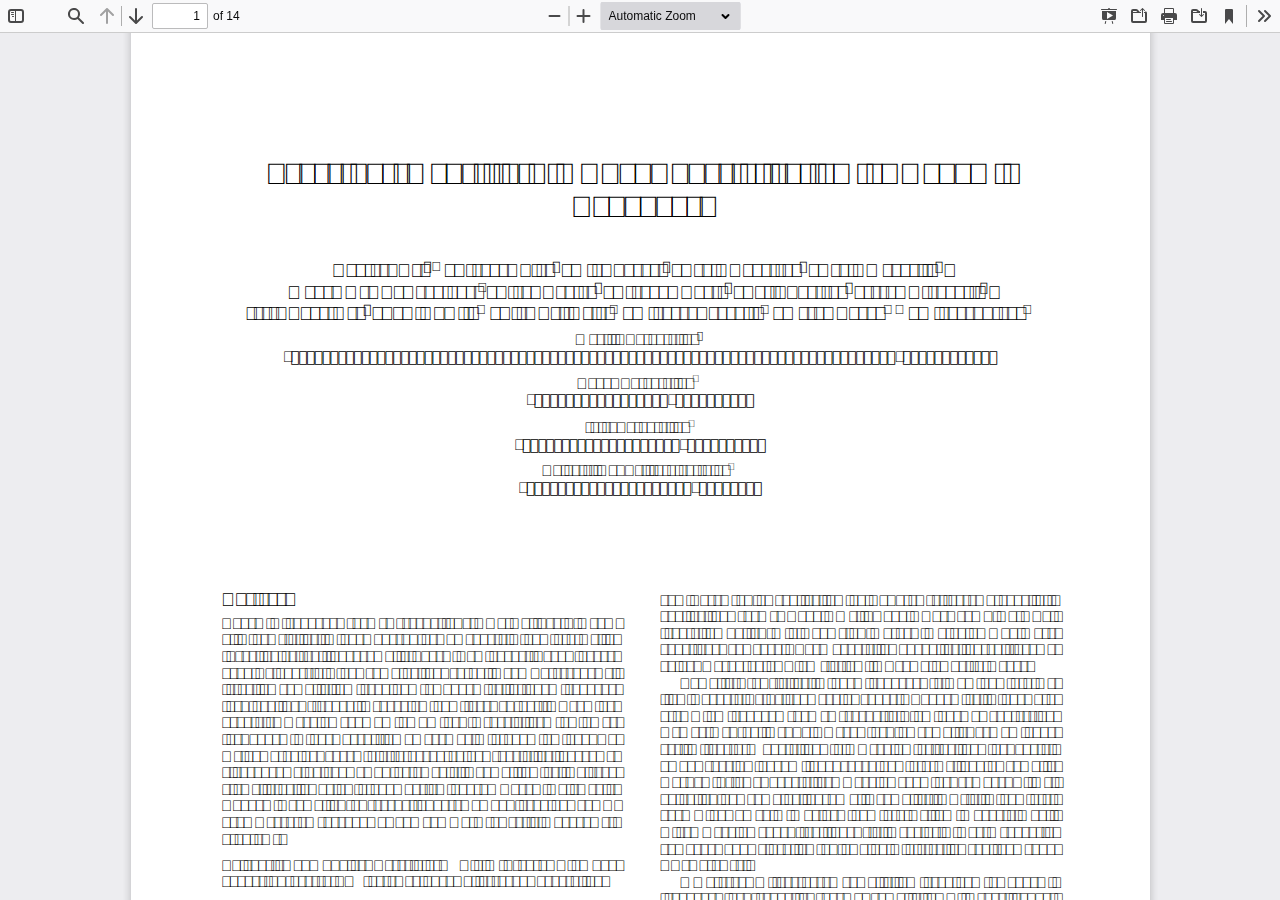
<file: js/pdf-js/web/viewer.html>
<!DOCTYPE html>
<!--
Copyright 2012 Mozilla Foundation

Licensed under the Apache License, Version 2.0 (the "License");
you may not use this file except in compliance with the License.
You may obtain a copy of the License at

    http://www.apache.org/licenses/LICENSE-2.0

Unless required by applicable law or agreed to in writing, software
distributed under the License is distributed on an "AS IS" BASIS,
WITHOUT WARRANTIES OR CONDITIONS OF ANY KIND, either express or implied.
See the License for the specific language governing permissions and
limitations under the License.

Adobe CMap resources are covered by their own copyright but the same license:

    Copyright 1990-2015 Adobe Systems Incorporated.

See https://github.com/adobe-type-tools/cmap-resources
-->
<html dir="ltr" mozdisallowselectionprint>
  <head>
    <meta charset="utf-8">
    <meta name="viewport" content="width=device-width, initial-scale=1, maximum-scale=1">
    <meta name="google" content="notranslate">
    <title>PDF.js viewer</title>

    <link rel="stylesheet" href="viewer.css">

<!-- This snippet is used in production (included from viewer.html) -->
<link rel="resource" type="application/l10n" href="locale/locale.properties">
<script src="../build/pdf.js"></script>

  <script src="viewer.js"></script>

  </head>

  <body tabindex="1">
    <div id="outerContainer">

      <div id="sidebarContainer">
        <div id="toolbarSidebar">
          <div id="toolbarSidebarLeft">
            <div id="sidebarViewButtons" class="splitToolbarButton toggled" role="radiogroup">
              <button id="viewThumbnail" class="toolbarButton toggled" title="Show Thumbnails" tabindex="2" data-l10n-id="thumbs" role="radio" aria-checked="true" aria-controls="thumbnailView">
                 <span data-l10n-id="thumbs_label">Thumbnails</span>
              </button>
              <button id="viewOutline" class="toolbarButton" title="Show Document Outline (double-click to expand/collapse all items)" tabindex="3" data-l10n-id="document_outline" role="radio" aria-checked="false" aria-controls="outlineView">
                 <span data-l10n-id="document_outline_label">Document Outline</span>
              </button>
              <button id="viewAttachments" class="toolbarButton" title="Show Attachments" tabindex="4" data-l10n-id="attachments" role="radio" aria-checked="false" aria-controls="attachmentsView">
                 <span data-l10n-id="attachments_label">Attachments</span>
              </button>
              <button id="viewLayers" class="toolbarButton" title="Show Layers (double-click to reset all layers to the default state)" tabindex="5" data-l10n-id="layers" role="radio" aria-checked="false" aria-controls="layersView">
                 <span data-l10n-id="layers_label">Layers</span>
              </button>
            </div>
          </div>

          <div id="toolbarSidebarRight">
            <div id="outlineOptionsContainer" class="hidden">
              <div class="verticalToolbarSeparator"></div>

              <button id="currentOutlineItem" class="toolbarButton" disabled="disabled" title="Find Current Outline Item" tabindex="6" data-l10n-id="current_outline_item">
                <span data-l10n-id="current_outline_item_label">Current Outline Item</span>
              </button>
            </div>
          </div>
        </div>
        <div id="sidebarContent">
          <div id="thumbnailView">
          </div>
          <div id="outlineView" class="hidden">
          </div>
          <div id="attachmentsView" class="hidden">
          </div>
          <div id="layersView" class="hidden">
          </div>
        </div>
        <div id="sidebarResizer"></div>
      </div>  <!-- sidebarContainer -->

      <div id="mainContainer">
        <div class="findbar hidden doorHanger" id="findbar">
          <div id="findbarInputContainer">
            <input id="findInput" class="toolbarField" title="Find" placeholder="Find in document…" tabindex="91" data-l10n-id="find_input" aria-invalid="false">
            <div class="splitToolbarButton">
              <button id="findPrevious" class="toolbarButton" title="Find the previous occurrence of the phrase" tabindex="92" data-l10n-id="find_previous">
                <span data-l10n-id="find_previous_label">Previous</span>
              </button>
              <div class="splitToolbarButtonSeparator"></div>
              <button id="findNext" class="toolbarButton" title="Find the next occurrence of the phrase" tabindex="93" data-l10n-id="find_next">
                <span data-l10n-id="find_next_label">Next</span>
              </button>
            </div>
          </div>

          <div id="findbarOptionsOneContainer">
            <input type="checkbox" id="findHighlightAll" class="toolbarField" tabindex="94">
            <label for="findHighlightAll" class="toolbarLabel" data-l10n-id="find_highlight">Highlight All</label>
            <input type="checkbox" id="findMatchCase" class="toolbarField" tabindex="95">
            <label for="findMatchCase" class="toolbarLabel" data-l10n-id="find_match_case_label">Match Case</label>
          </div>
          <div id="findbarOptionsTwoContainer">
            <input type="checkbox" id="findMatchDiacritics" class="toolbarField" tabindex="96">
            <label for="findMatchDiacritics" class="toolbarLabel" data-l10n-id="find_match_diacritics_label">Match Diacritics</label>
            <input type="checkbox" id="findEntireWord" class="toolbarField" tabindex="97">
            <label for="findEntireWord" class="toolbarLabel" data-l10n-id="find_entire_word_label">Whole Words</label>
          </div>

          <div id="findbarMessageContainer" aria-live="polite">
            <span id="findResultsCount" class="toolbarLabel"></span>
            <span id="findMsg" class="toolbarLabel"></span>
          </div>
        </div>  <!-- findbar -->

        <div class="editorParamsToolbar hidden doorHangerRight" id="editorFreeTextParamsToolbar">
          <div class="editorParamsToolbarContainer">
            <div class="editorParamsSetter">
              <label for="editorFreeTextColor" class="editorParamsLabel" data-l10n-id="editor_free_text_color">Color</label>
              <input type="color" id="editorFreeTextColor" class="editorParamsColor" tabindex="100">
            </div>
            <div class="editorParamsSetter">
              <label for="editorFreeTextFontSize" class="editorParamsLabel" data-l10n-id="editor_free_text_size">Size</label>
              <input type="range" id="editorFreeTextFontSize" class="editorParamsSlider" value="10" min="5" max="100" step="1" tabindex="101">
            </div>
          </div>
        </div>

        <div class="editorParamsToolbar hidden doorHangerRight" id="editorInkParamsToolbar">
          <div class="editorParamsToolbarContainer">
            <div class="editorParamsSetter">
              <label for="editorInkColor" class="editorParamsLabel" data-l10n-id="editor_ink_color">Color</label>
              <input type="color" id="editorInkColor" class="editorParamsColor" tabindex="102">
            </div>
            <div class="editorParamsSetter">
              <label for="editorInkThickness" class="editorParamsLabel" data-l10n-id="editor_ink_thickness">Thickness</label>
              <input type="range" id="editorInkThickness" class="editorParamsSlider" value="1" min="1" max="20" step="1" tabindex="103">
            </div>
            <div class="editorParamsSetter">
              <label for="editorInkOpacity" class="editorParamsLabel" data-l10n-id="editor_ink_opacity">Opacity</label>
              <input type="range" id="editorInkOpacity" class="editorParamsSlider" value="100" min="1" max="100" step="1" tabindex="104">
            </div>
          </div>
        </div>

        <div id="secondaryToolbar" class="secondaryToolbar hidden doorHangerRight">
          <div id="secondaryToolbarButtonContainer">
            <button id="secondaryPresentationMode" class="secondaryToolbarButton visibleLargeView" title="Switch to Presentation Mode" tabindex="51" data-l10n-id="presentation_mode">
              <span data-l10n-id="presentation_mode_label">Presentation Mode</span>
            </button>

            <button id="secondaryOpenFile" class="secondaryToolbarButton visibleLargeView" title="Open File" tabindex="52" data-l10n-id="open_file">
              <span data-l10n-id="open_file_label">Open</span>
            </button>

            <button id="secondaryPrint" class="secondaryToolbarButton visibleMediumView" title="Print" tabindex="53" data-l10n-id="print">
              <span data-l10n-id="print_label">Print</span>
            </button>

            <button id="secondaryDownload" class="secondaryToolbarButton visibleMediumView" title="Download" tabindex="54" data-l10n-id="download">
              <span data-l10n-id="download_label">Download</span>
            </button>

            <a href="#" id="secondaryViewBookmark" class="secondaryToolbarButton visibleSmallView" title="Current view (copy or open in new window)" tabindex="55" data-l10n-id="bookmark">
              <span data-l10n-id="bookmark_label">Current View</span>
            </a>

            <div class="horizontalToolbarSeparator visibleLargeView"></div>

            <button id="firstPage" class="secondaryToolbarButton" title="Go to First Page" tabindex="56" data-l10n-id="first_page">
              <span data-l10n-id="first_page_label">Go to First Page</span>
            </button>
            <button id="lastPage" class="secondaryToolbarButton" title="Go to Last Page" tabindex="57" data-l10n-id="last_page">
              <span data-l10n-id="last_page_label">Go to Last Page</span>
            </button>

            <div class="horizontalToolbarSeparator"></div>

            <button id="pageRotateCw" class="secondaryToolbarButton" title="Rotate Clockwise" tabindex="58" data-l10n-id="page_rotate_cw">
              <span data-l10n-id="page_rotate_cw_label">Rotate Clockwise</span>
            </button>
            <button id="pageRotateCcw" class="secondaryToolbarButton" title="Rotate Counterclockwise" tabindex="59" data-l10n-id="page_rotate_ccw">
              <span data-l10n-id="page_rotate_ccw_label">Rotate Counterclockwise</span>
            </button>

            <div class="horizontalToolbarSeparator"></div>

            <div id="cursorToolButtons" role="radiogroup">
              <button id="cursorSelectTool" class="secondaryToolbarButton toggled" title="Enable Text Selection Tool" tabindex="60" data-l10n-id="cursor_text_select_tool" role="radio" aria-checked="true">
                <span data-l10n-id="cursor_text_select_tool_label">Text Selection Tool</span>
              </button>
              <button id="cursorHandTool" class="secondaryToolbarButton" title="Enable Hand Tool" tabindex="61" data-l10n-id="cursor_hand_tool" role="radio" aria-checked="false">
                <span data-l10n-id="cursor_hand_tool_label">Hand Tool</span>
              </button>
            </div>

            <div class="horizontalToolbarSeparator"></div>

            <div id="scrollModeButtons" role="radiogroup">
              <button id="scrollPage" class="secondaryToolbarButton" title="Use Page Scrolling" tabindex="62" data-l10n-id="scroll_page" role="radio" aria-checked="false">
                <span data-l10n-id="scroll_page_label">Page Scrolling</span>
              </button>
              <button id="scrollVertical" class="secondaryToolbarButton toggled" title="Use Vertical Scrolling" tabindex="63" data-l10n-id="scroll_vertical" role="radio" aria-checked="true">
                <span data-l10n-id="scroll_vertical_label" >Vertical Scrolling</span>
              </button>
              <button id="scrollHorizontal" class="secondaryToolbarButton" title="Use Horizontal Scrolling" tabindex="64" data-l10n-id="scroll_horizontal" role="radio" aria-checked="false">
                <span data-l10n-id="scroll_horizontal_label">Horizontal Scrolling</span>
              </button>
              <button id="scrollWrapped" class="secondaryToolbarButton" title="Use Wrapped Scrolling" tabindex="65" data-l10n-id="scroll_wrapped" role="radio" aria-checked="false">
                <span data-l10n-id="scroll_wrapped_label">Wrapped Scrolling</span>
              </button>
            </div>

            <div class="horizontalToolbarSeparator"></div>

            <div id="spreadModeButtons" role="radiogroup">
              <button id="spreadNone" class="secondaryToolbarButton toggled" title="Do not join page spreads" tabindex="66" data-l10n-id="spread_none" role="radio" aria-checked="true">
                <span data-l10n-id="spread_none_label">No Spreads</span>
              </button>
              <button id="spreadOdd" class="secondaryToolbarButton" title="Join page spreads starting with odd-numbered pages" tabindex="67" data-l10n-id="spread_odd" role="radio" aria-checked="false">
                <span data-l10n-id="spread_odd_label">Odd Spreads</span>
              </button>
              <button id="spreadEven" class="secondaryToolbarButton" title="Join page spreads starting with even-numbered pages" tabindex="68" data-l10n-id="spread_even" role="radio" aria-checked="false">
                <span data-l10n-id="spread_even_label">Even Spreads</span>
              </button>
            </div>

            <div class="horizontalToolbarSeparator"></div>

            <button id="documentProperties" class="secondaryToolbarButton" title="Document Properties…" tabindex="69" data-l10n-id="document_properties" aria-controls="documentPropertiesDialog">
              <span data-l10n-id="document_properties_label">Document Properties…</span>
            </button>
          </div>
        </div>  <!-- secondaryToolbar -->

        <div class="toolbar">
          <div id="toolbarContainer">
            <div id="toolbarViewer">
              <div id="toolbarViewerLeft">
                <button id="sidebarToggle" class="toolbarButton" title="Toggle Sidebar" tabindex="11" data-l10n-id="toggle_sidebar" aria-expanded="false" aria-controls="sidebarContainer">
                  <span data-l10n-id="toggle_sidebar_label">Toggle Sidebar</span>
                </button>
                <div class="toolbarButtonSpacer"></div>
                <button id="viewFind" class="toolbarButton" title="Find in Document" tabindex="12" data-l10n-id="findbar" aria-expanded="false" aria-controls="findbar">
                  <span data-l10n-id="findbar_label">Find</span>
                </button>
                <div class="splitToolbarButton hiddenSmallView">
                  <button class="toolbarButton" title="Previous Page" id="previous" tabindex="13" data-l10n-id="previous">
                    <span data-l10n-id="previous_label">Previous</span>
                  </button>
                  <div class="splitToolbarButtonSeparator"></div>
                  <button class="toolbarButton" title="Next Page" id="next" tabindex="14" data-l10n-id="next">
                    <span data-l10n-id="next_label">Next</span>
                  </button>
                </div>
                <input type="number" id="pageNumber" class="toolbarField" title="Page" value="1" size="4" min="1" tabindex="15" data-l10n-id="page" autocomplete="off">
                <span id="numPages" class="toolbarLabel"></span>
              </div>
              <div id="toolbarViewerRight">
                <button id="presentationMode" class="toolbarButton hiddenLargeView" title="Switch to Presentation Mode" tabindex="31" data-l10n-id="presentation_mode">
                  <span data-l10n-id="presentation_mode_label">Presentation Mode</span>
                </button>

                <button id="openFile" class="toolbarButton hiddenLargeView" title="Open File" tabindex="32" data-l10n-id="open_file">
                  <span data-l10n-id="open_file_label">Open</span>
                </button>

                <button id="print" class="toolbarButton hiddenMediumView" title="Print" tabindex="33" data-l10n-id="print">
                  <span data-l10n-id="print_label">Print</span>
                </button>

                <button id="download" class="toolbarButton hiddenMediumView" title="Download" tabindex="34" data-l10n-id="download">
                  <span data-l10n-id="download_label">Download</span>
                </button>
                <a href="#" id="viewBookmark" class="toolbarButton hiddenSmallView" title="Current view (copy or open in new window)" tabindex="35" data-l10n-id="bookmark">
                  <span data-l10n-id="bookmark_label">Current View</span>
                </a>

                <div class="verticalToolbarSeparator hiddenSmallView"></div>

                <div id="editorModeButtons" class="splitToolbarButton toggled hidden" role="radiogroup">
                  <button id="editorFreeText" class="toolbarButton" disabled="disabled" title="Add FreeText Annotation" role="radio" aria-checked="false" tabindex="36" data-l10n-id="editor_free_text">
                    <span data-l10n-id="editor_free_text_label">FreeText Annotation</span>
                  </button>
                  <button id="editorInk" class="toolbarButton" disabled="disabled" title="Add Ink Annotation" role="radio" aria-checked="false" tabindex="37" data-l10n-id="editor_ink">
                    <span data-l10n-id="editor_ink_label">Ink Annotation</span>
                  </button>
                </div>

                <!-- Should be visible when the "editorModeButtons" are visible. -->
                <div id="editorModeSeparator" class="verticalToolbarSeparator hidden"></div>

                <button id="secondaryToolbarToggle" class="toolbarButton" title="Tools" tabindex="48" data-l10n-id="tools" aria-expanded="false" aria-controls="secondaryToolbar">
                  <span data-l10n-id="tools_label">Tools</span>
                </button>
              </div>
              <div id="toolbarViewerMiddle">
                <div class="splitToolbarButton">
                  <button id="zoomOut" class="toolbarButton" title="Zoom Out" tabindex="21" data-l10n-id="zoom_out">
                    <span data-l10n-id="zoom_out_label">Zoom Out</span>
                  </button>
                  <div class="splitToolbarButtonSeparator"></div>
                  <button id="zoomIn" class="toolbarButton" title="Zoom In" tabindex="22" data-l10n-id="zoom_in">
                    <span data-l10n-id="zoom_in_label">Zoom In</span>
                   </button>
                </div>
                <span id="scaleSelectContainer" class="dropdownToolbarButton">
                  <select id="scaleSelect" title="Zoom" tabindex="23" data-l10n-id="zoom">
                    <option id="pageAutoOption" title="" value="auto" selected="selected" data-l10n-id="page_scale_auto">Automatic Zoom</option>
                    <option id="pageActualOption" title="" value="page-actual" data-l10n-id="page_scale_actual">Actual Size</option>
                    <option id="pageFitOption" title="" value="page-fit" data-l10n-id="page_scale_fit">Page Fit</option>
                    <option id="pageWidthOption" title="" value="page-width" data-l10n-id="page_scale_width">Page Width</option>
                    <option id="customScaleOption" title="" value="custom" disabled="disabled" hidden="true"></option>
                    <option title="" value="0.5" data-l10n-id="page_scale_percent" data-l10n-args='{ "scale": 50 }'>50%</option>
                    <option title="" value="0.75" data-l10n-id="page_scale_percent" data-l10n-args='{ "scale": 75 }'>75%</option>
                    <option title="" value="1" data-l10n-id="page_scale_percent" data-l10n-args='{ "scale": 100 }'>100%</option>
                    <option title="" value="1.25" data-l10n-id="page_scale_percent" data-l10n-args='{ "scale": 125 }'>125%</option>
                    <option title="" value="1.5" data-l10n-id="page_scale_percent" data-l10n-args='{ "scale": 150 }'>150%</option>
                    <option title="" value="2" data-l10n-id="page_scale_percent" data-l10n-args='{ "scale": 200 }'>200%</option>
                    <option title="" value="3" data-l10n-id="page_scale_percent" data-l10n-args='{ "scale": 300 }'>300%</option>
                    <option title="" value="4" data-l10n-id="page_scale_percent" data-l10n-args='{ "scale": 400 }'>400%</option>
                  </select>
                </span>
              </div>
            </div>
            <div id="loadingBar">
              <div class="progress">
                <div class="glimmer">
                </div>
              </div>
            </div>
          </div>
        </div>

        <div id="viewerContainer" tabindex="0">
          <div id="viewer" class="pdfViewer"></div>
        </div>

        <div id="errorWrapper" hidden='true'>
          <div id="errorMessageLeft">
            <span id="errorMessage"></span>
            <button id="errorShowMore" data-l10n-id="error_more_info">
              More Information
            </button>
            <button id="errorShowLess" data-l10n-id="error_less_info" hidden='true'>
              Less Information
            </button>
          </div>
          <div id="errorMessageRight">
            <button id="errorClose" data-l10n-id="error_close">
              Close
            </button>
          </div>
          <div id="errorSpacer"></div>
          <textarea id="errorMoreInfo" hidden='true' readonly="readonly"></textarea>
        </div>
      </div> <!-- mainContainer -->

      <div id="dialogContainer">
        <dialog id="passwordDialog">
          <div class="row">
            <label for="password" id="passwordText" data-l10n-id="password_label">Enter the password to open this PDF file:</label>
          </div>
          <div class="row">
            <input type="password" id="password" class="toolbarField">
          </div>
          <div class="buttonRow">
            <button id="passwordCancel" class="dialogButton"><span data-l10n-id="password_cancel">Cancel</span></button>
            <button id="passwordSubmit" class="dialogButton"><span data-l10n-id="password_ok">OK</span></button>
          </div>
        </dialog>
        <dialog id="documentPropertiesDialog">
          <div class="row">
            <span id="fileNameLabel" data-l10n-id="document_properties_file_name">File name:</span>
            <p id="fileNameField" aria-labelledby="fileNameLabel">-</p>
          </div>
          <div class="row">
            <span id="fileSizeLabel" data-l10n-id="document_properties_file_size">File size:</span>
            <p id="fileSizeField" aria-labelledby="fileSizeLabel">-</p>
          </div>
          <div class="separator"></div>
          <div class="row">
            <span id="titleLabel" data-l10n-id="document_properties_title">Title:</span>
            <p id="titleField" aria-labelledby="titleLabel">-</p>
          </div>
          <div class="row">
            <span id="authorLabel" data-l10n-id="document_properties_author">Author:</span>
            <p id="authorField" aria-labelledby="authorLabel">-</p>
          </div>
          <div class="row">
            <span id="subjectLabel" data-l10n-id="document_properties_subject">Subject:</span>
            <p id="subjectField" aria-labelledby="subjectLabel">-</p>
          </div>
          <div class="row">
            <span id="keywordsLabel" data-l10n-id="document_properties_keywords">Keywords:</span>
            <p id="keywordsField" aria-labelledby="keywordsLabel">-</p>
          </div>
          <div class="row">
            <span id="creationDateLabel" data-l10n-id="document_properties_creation_date">Creation Date:</span>
            <p id="creationDateField" aria-labelledby="creationDateLabel">-</p>
          </div>
          <div class="row">
            <span id="modificationDateLabel" data-l10n-id="document_properties_modification_date">Modification Date:</span>
            <p id="modificationDateField" aria-labelledby="modificationDateLabel">-</p>
          </div>
          <div class="row">
            <span id="creatorLabel" data-l10n-id="document_properties_creator">Creator:</span>
            <p id="creatorField" aria-labelledby="creatorLabel">-</p>
          </div>
          <div class="separator"></div>
          <div class="row">
            <span id="producerLabel" data-l10n-id="document_properties_producer">PDF Producer:</span>
            <p id="producerField" aria-labelledby="producerLabel">-</p>
          </div>
          <div class="row">
            <span id="versionLabel" data-l10n-id="document_properties_version">PDF Version:</span>
            <p id="versionField" aria-labelledby="versionLabel">-</p>
          </div>
          <div class="row">
            <span id="pageCountLabel" data-l10n-id="document_properties_page_count">Page Count:</span>
            <p id="pageCountField" aria-labelledby="pageCountLabel">-</p>
          </div>
          <div class="row">
            <span id="pageSizeLabel" data-l10n-id="document_properties_page_size">Page Size:</span>
            <p id="pageSizeField" aria-labelledby="pageSizeLabel">-</p>
          </div>
          <div class="separator"></div>
          <div class="row">
            <span id="linearizedLabel" data-l10n-id="document_properties_linearized">Fast Web View:</span>
            <p id="linearizedField" aria-labelledby="linearizedLabel">-</p>
          </div>
          <div class="buttonRow">
            <button id="documentPropertiesClose" class="dialogButton"><span data-l10n-id="document_properties_close">Close</span></button>
          </div>
        </dialog>
        <dialog id="printServiceDialog" style="min-width: 200px;">
          <div class="row">
            <span data-l10n-id="print_progress_message">Preparing document for printing…</span>
          </div>
          <div class="row">
            <progress value="0" max="100"></progress>
            <span data-l10n-id="print_progress_percent" data-l10n-args='{ "progress": 0 }' class="relative-progress">0%</span>
          </div>
          <div class="buttonRow">
            <button id="printCancel" class="dialogButton"><span data-l10n-id="print_progress_close">Cancel</span></button>
          </div>
        </dialog>
      </div>  <!-- dialogContainer -->

    </div> <!-- outerContainer -->
    <div id="printContainer"></div>

    <input type="file" id="fileInput" class="hidden">
  </body>
</html>
</file>
<file: js/pdf-js/web/viewer.css>
/* Copyright 2014 Mozilla Foundation
 *
 * Licensed under the Apache License, Version 2.0 (the "License");
 * you may not use this file except in compliance with the License.
 * You may obtain a copy of the License at
 *
 *     http://www.apache.org/licenses/LICENSE-2.0
 *
 * Unless required by applicable law or agreed to in writing, software
 * distributed under the License is distributed on an "AS IS" BASIS,
 * WITHOUT WARRANTIES OR CONDITIONS OF ANY KIND, either express or implied.
 * See the License for the specific language governing permissions and
 * limitations under the License.
 */

.textLayer {
  position: absolute;
  text-align: initial;
  left: 0;
  top: 0;
  right: 0;
  bottom: 0;
  overflow: hidden;
  opacity: 0.2;
  line-height: 1;
  -webkit-text-size-adjust: none;
     -moz-text-size-adjust: none;
          text-size-adjust: none;
  forced-color-adjust: none;
}

.textLayer span,
.textLayer br {
  color: transparent;
  position: absolute;
  white-space: pre;
  cursor: text;
  transform-origin: 0% 0%;
}

/* Only necessary in Google Chrome, see issue 14205, and most unfortunately
 * the problem doesn't show up in "text" reference tests. */
.textLayer span.markedContent {
  top: 0;
  height: 0;
}

.textLayer .highlight {
  margin: -1px;
  padding: 1px;
  background-color: rgba(180, 0, 170, 1);
  border-radius: 4px;
}

.textLayer .highlight.appended {
  position: initial;
}

.textLayer .highlight.begin {
  border-radius: 4px 0 0 4px;
}

.textLayer .highlight.end {
  border-radius: 0 4px 4px 0;
}

.textLayer .highlight.middle {
  border-radius: 0;
}

.textLayer .highlight.selected {
  background-color: rgba(0, 100, 0, 1);
}

.textLayer ::-moz-selection {
  background: rgba(0, 0, 255, 1);
}

.textLayer ::selection {
  background: rgba(0, 0, 255, 1);
}

/* Avoids https://github.com/mozilla/pdf.js/issues/13840 in Chrome */
.textLayer br::-moz-selection {
  background: transparent;
}
.textLayer br::selection {
  background: transparent;
}

.textLayer .endOfContent {
  display: block;
  position: absolute;
  left: 0;
  top: 100%;
  right: 0;
  bottom: 0;
  z-index: -1;
  cursor: default;
  -webkit-user-select: none;
     -moz-user-select: none;
          user-select: none;
}

.textLayer .endOfContent.active {
  top: 0;
}


:root {
  --annotation-unfocused-field-background: url("data:image/svg+xml;charset=UTF-8,<svg width='1px' height='1px' xmlns='http://www.w3.org/2000/svg'><rect width='100%' height='100%' style='fill:rgba(0, 54, 255, 0.13);'/></svg>");
}

@media (forced-colors: active) {
  .annotationLayer .textWidgetAnnotation input:required,
  .annotationLayer .textWidgetAnnotation textarea:required,
  .annotationLayer .choiceWidgetAnnotation select:required,
  .annotationLayer .buttonWidgetAnnotation.checkBox input:required,
  .annotationLayer .buttonWidgetAnnotation.radioButton input:required {
    outline: 1.5px solid selectedItem;
  }
}

.annotationLayer {
  position: absolute;
  top: 0;
  left: 0;
  pointer-events: none;
  transform-origin: 0 0;
}

.annotationLayer section {
  position: absolute;
  text-align: initial;
  pointer-events: auto;
  box-sizing: border-box;
  transform-origin: 0 0;
}

.annotationLayer .linkAnnotation > a,
.annotationLayer .buttonWidgetAnnotation.pushButton > a {
  position: absolute;
  font-size: 1em;
  top: 0;
  left: 0;
  width: 100%;
  height: 100%;
}

.annotationLayer .buttonWidgetAnnotation.pushButton > canvas {
  width: 100%;
  height: 100%;
}

.annotationLayer .linkAnnotation > a:hover,
.annotationLayer .buttonWidgetAnnotation.pushButton > a:hover {
  opacity: 0.2;
  background: rgba(255, 255, 0, 1);
  box-shadow: 0 2px 10px rgba(255, 255, 0, 1);
}

.annotationLayer .textAnnotation img {
  position: absolute;
  cursor: pointer;
  width: 100%;
  height: 100%;
}

.annotationLayer .textWidgetAnnotation input,
.annotationLayer .textWidgetAnnotation textarea,
.annotationLayer .choiceWidgetAnnotation select,
.annotationLayer .buttonWidgetAnnotation.checkBox input,
.annotationLayer .buttonWidgetAnnotation.radioButton input {
  background-image: var(--annotation-unfocused-field-background);
  border: 1px solid transparent;
  box-sizing: border-box;
  font: calc(9px * var(--scale-factor)) sans-serif;
  height: 100%;
  margin: 0;
  vertical-align: top;
  width: 100%;
}

.annotationLayer .textWidgetAnnotation input:required,
.annotationLayer .textWidgetAnnotation textarea:required,
.annotationLayer .choiceWidgetAnnotation select:required,
.annotationLayer .buttonWidgetAnnotation.checkBox input:required,
.annotationLayer .buttonWidgetAnnotation.radioButton input:required {
  outline: 1.5px solid red;
}

.annotationLayer .choiceWidgetAnnotation select option {
  padding: 0;
}

.annotationLayer .buttonWidgetAnnotation.radioButton input {
  border-radius: 50%;
}

.annotationLayer .textWidgetAnnotation textarea {
  resize: none;
}

.annotationLayer .textWidgetAnnotation input[disabled],
.annotationLayer .textWidgetAnnotation textarea[disabled],
.annotationLayer .choiceWidgetAnnotation select[disabled],
.annotationLayer .buttonWidgetAnnotation.checkBox input[disabled],
.annotationLayer .buttonWidgetAnnotation.radioButton input[disabled] {
  background: none;
  border: 1px solid transparent;
  cursor: not-allowed;
}

.annotationLayer .textWidgetAnnotation input:hover,
.annotationLayer .textWidgetAnnotation textarea:hover,
.annotationLayer .choiceWidgetAnnotation select:hover,
.annotationLayer .buttonWidgetAnnotation.checkBox input:hover,
.annotationLayer .buttonWidgetAnnotation.radioButton input:hover {
  border: 1px solid rgba(0, 0, 0, 1);
}

.annotationLayer .textWidgetAnnotation input:focus,
.annotationLayer .textWidgetAnnotation textarea:focus,
.annotationLayer .choiceWidgetAnnotation select:focus {
  background: none;
  border: 1px solid transparent;
}

.annotationLayer .textWidgetAnnotation input :focus,
.annotationLayer .textWidgetAnnotation textarea :focus,
.annotationLayer .choiceWidgetAnnotation select :focus,
.annotationLayer .buttonWidgetAnnotation.checkBox :focus,
.annotationLayer .buttonWidgetAnnotation.radioButton :focus {
  background-image: none;
  background-color: transparent;
  outline: auto;
}

.annotationLayer .buttonWidgetAnnotation.checkBox input:checked:before,
.annotationLayer .buttonWidgetAnnotation.checkBox input:checked:after,
.annotationLayer .buttonWidgetAnnotation.radioButton input:checked:before {
  background-color: CanvasText;
  content: "";
  display: block;
  position: absolute;
}

.annotationLayer .buttonWidgetAnnotation.checkBox input:checked:before,
.annotationLayer .buttonWidgetAnnotation.checkBox input:checked:after {
  height: 80%;
  left: 45%;
  width: 1px;
}

.annotationLayer .buttonWidgetAnnotation.checkBox input:checked:before {
  transform: rotate(45deg);
}

.annotationLayer .buttonWidgetAnnotation.checkBox input:checked:after {
  transform: rotate(-45deg);
}

.annotationLayer .buttonWidgetAnnotation.radioButton input:checked:before {
  border-radius: 50%;
  height: 50%;
  left: 30%;
  top: 20%;
  width: 50%;
}

.annotationLayer .textWidgetAnnotation input.comb {
  font-family: monospace;
  padding-left: 2px;
  padding-right: 0;
}

.annotationLayer .textWidgetAnnotation input.comb:focus {
  /*
   * Letter spacing is placed on the right side of each character. Hence, the
   * letter spacing of the last character may be placed outside the visible
   * area, causing horizontal scrolling. We avoid this by extending the width
   * when the element has focus and revert this when it loses focus.
   */
  width: 103%;
}

.annotationLayer .buttonWidgetAnnotation.checkBox input,
.annotationLayer .buttonWidgetAnnotation.radioButton input {
  -webkit-appearance: none;
     -moz-appearance: none;
          appearance: none;
}

.annotationLayer .popupTriggerArea {
  height: 100%;
  width: 100%;
}

.annotationLayer .popupWrapper {
  position: absolute;
  font-size: calc(9px * var(--scale-factor));
  width: 100%;
  min-width: calc(180px * var(--scale-factor));
  pointer-events: none;
}

.annotationLayer .popup {
  position: absolute;
  max-width: calc(180px * var(--scale-factor));
  background-color: rgba(255, 255, 153, 1);
  box-shadow: 0 calc(2px * var(--scale-factor)) calc(5px * var(--scale-factor))
    rgba(136, 136, 136, 1);
  border-radius: calc(2px * var(--scale-factor));
  padding: calc(6px * var(--scale-factor));
  margin-left: calc(5px * var(--scale-factor));
  cursor: pointer;
  font: message-box;
  white-space: normal;
  word-wrap: break-word;
  pointer-events: auto;
}

.annotationLayer .popup > * {
  font-size: calc(9px * var(--scale-factor));
}

.annotationLayer .popup h1 {
  display: inline-block;
}

.annotationLayer .popupDate {
  display: inline-block;
  margin-left: calc(5px * var(--scale-factor));
}

.annotationLayer .popupContent {
  border-top: 1px solid rgba(51, 51, 51, 1);
  margin-top: calc(2px * var(--scale-factor));
  padding-top: calc(2px * var(--scale-factor));
}

.annotationLayer .richText > * {
  white-space: pre-wrap;
  font-size: calc(9px * var(--scale-factor));
}

.annotationLayer .highlightAnnotation,
.annotationLayer .underlineAnnotation,
.annotationLayer .squigglyAnnotation,
.annotationLayer .strikeoutAnnotation,
.annotationLayer .freeTextAnnotation,
.annotationLayer .lineAnnotation svg line,
.annotationLayer .squareAnnotation svg rect,
.annotationLayer .circleAnnotation svg ellipse,
.annotationLayer .polylineAnnotation svg polyline,
.annotationLayer .polygonAnnotation svg polygon,
.annotationLayer .caretAnnotation,
.annotationLayer .inkAnnotation svg polyline,
.annotationLayer .stampAnnotation,
.annotationLayer .fileAttachmentAnnotation {
  cursor: pointer;
}

.annotationLayer section svg {
  position: absolute;
  width: 100%;
  height: 100%;
}

.annotationLayer .annotationTextContent {
  position: absolute;
  width: 100%;
  height: 100%;
  opacity: 0;
  color: transparent;
  -webkit-user-select: none;
     -moz-user-select: none;
          user-select: none;
  pointer-events: none;
}

.annotationLayer .annotationTextContent span {
  width: 100%;
  display: inline-block;
}


:root {
  --xfa-unfocused-field-background: url("data:image/svg+xml;charset=UTF-8,<svg width='1px' height='1px' xmlns='http://www.w3.org/2000/svg'><rect width='100%' height='100%' style='fill:rgba(0, 54, 255, 0.13);'/></svg>");
}

@media (forced-colors: active) {
  .xfaLayer *:required {
    outline: 1.5px solid selectedItem;
  }
}

.xfaLayer .highlight {
  margin: -1px;
  padding: 1px;
  background-color: rgba(239, 203, 237, 1);
  border-radius: 4px;
}

.xfaLayer .highlight.appended {
  position: initial;
}

.xfaLayer .highlight.begin {
  border-radius: 4px 0 0 4px;
}

.xfaLayer .highlight.end {
  border-radius: 0 4px 4px 0;
}

.xfaLayer .highlight.middle {
  border-radius: 0;
}

.xfaLayer .highlight.selected {
  background-color: rgba(203, 223, 203, 1);
}

.xfaLayer ::-moz-selection {
  background: rgba(0, 0, 255, 1);
}

.xfaLayer ::selection {
  background: rgba(0, 0, 255, 1);
}

.xfaPage {
  overflow: hidden;
  position: relative;
}

.xfaContentarea {
  position: absolute;
}

.xfaPrintOnly {
  display: none;
}

.xfaLayer {
  position: absolute;
  text-align: initial;
  top: 0;
  left: 0;
  transform-origin: 0 0;
  line-height: 1.2;
}

.xfaLayer * {
  color: inherit;
  font: inherit;
  font-style: inherit;
  font-weight: inherit;
  font-kerning: inherit;
  letter-spacing: -0.01px;
  text-align: inherit;
  text-decoration: inherit;
  box-sizing: border-box;
  background-color: transparent;
  padding: 0;
  margin: 0;
  pointer-events: auto;
  line-height: inherit;
}

.xfaLayer *:required {
  outline: 1.5px solid red;
}

.xfaLayer div {
  pointer-events: none;
}

.xfaLayer svg {
  pointer-events: none;
}

.xfaLayer svg * {
  pointer-events: none;
}

.xfaLayer a {
  color: blue;
}

.xfaRich li {
  margin-left: 3em;
}

.xfaFont {
  color: black;
  font-weight: normal;
  font-kerning: none;
  font-size: 10px;
  font-style: normal;
  letter-spacing: 0;
  text-decoration: none;
  vertical-align: 0;
}

.xfaCaption {
  overflow: hidden;
  flex: 0 0 auto;
}

.xfaCaptionForCheckButton {
  overflow: hidden;
  flex: 1 1 auto;
}

.xfaLabel {
  height: 100%;
  width: 100%;
}

.xfaLeft {
  display: flex;
  flex-direction: row;
  align-items: center;
}

.xfaRight {
  display: flex;
  flex-direction: row-reverse;
  align-items: center;
}

.xfaLeft > .xfaCaption,
.xfaLeft > .xfaCaptionForCheckButton,
.xfaRight > .xfaCaption,
.xfaRight > .xfaCaptionForCheckButton {
  max-height: 100%;
}

.xfaTop {
  display: flex;
  flex-direction: column;
  align-items: flex-start;
}

.xfaBottom {
  display: flex;
  flex-direction: column-reverse;
  align-items: flex-start;
}

.xfaTop > .xfaCaption,
.xfaTop > .xfaCaptionForCheckButton,
.xfaBottom > .xfaCaption,
.xfaBottom > .xfaCaptionForCheckButton {
  width: 100%;
}

.xfaBorder {
  background-color: transparent;
  position: absolute;
  pointer-events: none;
}

.xfaWrapped {
  width: 100%;
  height: 100%;
}

.xfaTextfield:focus,
.xfaSelect:focus {
  background-image: none;
  background-color: transparent;
  outline: auto;
  outline-offset: -1px;
}

.xfaCheckbox:focus,
.xfaRadio:focus {
  outline: auto;
}

.xfaTextfield,
.xfaSelect {
  height: 100%;
  width: 100%;
  flex: 1 1 auto;
  border: none;
  resize: none;
  background-image: var(--xfa-unfocused-field-background);
}

.xfaTop > .xfaTextfield,
.xfaTop > .xfaSelect,
.xfaBottom > .xfaTextfield,
.xfaBottom > .xfaSelect {
  flex: 0 1 auto;
}

.xfaButton {
  cursor: pointer;
  width: 100%;
  height: 100%;
  border: none;
  text-align: center;
}

.xfaLink {
  width: 100%;
  height: 100%;
  position: absolute;
  top: 0;
  left: 0;
}

.xfaCheckbox,
.xfaRadio {
  width: 100%;
  height: 100%;
  flex: 0 0 auto;
  border: none;
}

.xfaRich {
  white-space: pre-wrap;
  width: 100%;
  height: 100%;
}

.xfaImage {
  -o-object-position: left top;
     object-position: left top;
  -o-object-fit: contain;
     object-fit: contain;
  width: 100%;
  height: 100%;
}

.xfaLrTb,
.xfaRlTb,
.xfaTb {
  display: flex;
  flex-direction: column;
  align-items: stretch;
}

.xfaLr {
  display: flex;
  flex-direction: row;
  align-items: stretch;
}

.xfaRl {
  display: flex;
  flex-direction: row-reverse;
  align-items: stretch;
}

.xfaTb > div {
  justify-content: left;
}

.xfaPosition {
  position: relative;
}

.xfaArea {
  position: relative;
}

.xfaValignMiddle {
  display: flex;
  align-items: center;
}

.xfaTable {
  display: flex;
  flex-direction: column;
  align-items: stretch;
}

.xfaTable .xfaRow {
  display: flex;
  flex-direction: row;
  align-items: stretch;
}

.xfaTable .xfaRlRow {
  display: flex;
  flex-direction: row-reverse;
  align-items: stretch;
  flex: 1;
}

.xfaTable .xfaRlRow > div {
  flex: 1;
}

.xfaNonInteractive input,
.xfaNonInteractive textarea,
.xfaDisabled input,
.xfaDisabled textarea,
.xfaReadOnly input,
.xfaReadOnly textarea {
  background: initial;
}

@media print {
  .xfaTextfield,
  .xfaSelect {
    background: transparent;
  }

  .xfaSelect {
    -webkit-appearance: none;
       -moz-appearance: none;
            appearance: none;
    text-indent: 1px;
    text-overflow: "";
  }
}


:root {
  --focus-outline: solid 2px blue;
  --hover-outline: dashed 2px blue;
  --freetext-line-height: 1.35;
  --freetext-padding: 2px;
  --editorInk-editing-cursor: url(images/toolbarButton-editorInk.svg) 0 16;
}

@media (forced-colors: active) {
  :root {
    --focus-outline: solid 3px ButtonText;
    --hover-outline: dashed 3px ButtonText;
  }
}

[data-editor-rotation="90"] {
  transform: rotate(90deg);
}
[data-editor-rotation="180"] {
  transform: rotate(180deg);
}
[data-editor-rotation="270"] {
  transform: rotate(270deg);
}

.annotationEditorLayer {
  background: transparent;
  position: absolute;
  top: 0;
  left: 0;
  font-size: calc(100px * var(--scale-factor));
  transform-origin: 0 0;
}

.annotationEditorLayer .selectedEditor {
  outline: var(--focus-outline);
  resize: none;
}

.annotationEditorLayer .freeTextEditor {
  position: absolute;
  background: transparent;
  border-radius: 3px;
  padding: calc(var(--freetext-padding) * var(--scale-factor));
  resize: none;
  width: auto;
  height: auto;
  z-index: 1;
  transform-origin: 0 0;
  touch-action: none;
}

.annotationEditorLayer .freeTextEditor .internal {
  background: transparent;
  border: none;
  top: 0;
  left: 0;
  overflow: visible;
  white-space: nowrap;
  resize: none;
  font: 10px sans-serif;
  line-height: var(--freetext-line-height);
}

.annotationEditorLayer .freeTextEditor .overlay {
  position: absolute;
  display: none;
  background: transparent;
  top: 0;
  left: 0;
  width: 100%;
  height: 100%;
}

.annotationEditorLayer .freeTextEditor .overlay.enabled {
  display: block;
}

.annotationEditorLayer .freeTextEditor .internal:empty::before {
  content: attr(default-content);
  color: gray;
}

.annotationEditorLayer .freeTextEditor .internal:focus {
  outline: none;
}

.annotationEditorLayer .inkEditor.disabled {
  resize: none;
}

.annotationEditorLayer .inkEditor.disabled.selectedEditor {
  resize: horizontal;
}

.annotationEditorLayer .freeTextEditor:hover:not(.selectedEditor),
.annotationEditorLayer .inkEditor:hover:not(.selectedEditor) {
  outline: var(--hover-outline);
}

.annotationEditorLayer .inkEditor {
  position: absolute;
  background: transparent;
  border-radius: 3px;
  overflow: auto;
  width: 100%;
  height: 100%;
  z-index: 1;
  transform-origin: 0 0;
  cursor: auto;
}

.annotationEditorLayer .inkEditor.editing {
  resize: none;
  cursor: var(--editorInk-editing-cursor), pointer;
}

.annotationEditorLayer .inkEditor .inkEditorCanvas {
  position: absolute;
  top: 0;
  left: 0;
  width: 100%;
  height: 100%;
  touch-action: none;
}

:root {
  --viewer-container-height: 0;
  --pdfViewer-padding-bottom: 0;
  --page-margin: 1px auto -8px;
  --page-border: 9px solid transparent;
  --page-border-image: url(images/shadow.png) 9 9 repeat;
  --spreadHorizontalWrapped-margin-LR: -3.5px;
  --scale-factor: 1;
}

@media screen and (forced-colors: active) {
  :root {
    --pdfViewer-padding-bottom: 9px;
    --page-margin: 8px auto -1px;
    --page-border: 1px solid CanvasText;
    --page-border-image: none;
    --spreadHorizontalWrapped-margin-LR: 3.5px;
  }
}

[data-main-rotation="90"] {
  transform: rotate(90deg) translateY(-100%);
}
[data-main-rotation="180"] {
  transform: rotate(180deg) translate(-100%, -100%);
}
[data-main-rotation="270"] {
  transform: rotate(270deg) translateX(-100%);
}

.pdfViewer {
  padding-bottom: var(--pdfViewer-padding-bottom);
}

.pdfViewer .canvasWrapper {
  overflow: hidden;
}

.pdfViewer .page {
  direction: ltr;
  width: 816px;
  height: 1056px;
  margin: var(--page-margin);
  position: relative;
  overflow: visible;
  border: var(--page-border);
  -o-border-image: var(--page-border-image);
     border-image: var(--page-border-image);
  background-clip: content-box;
  background-color: rgba(255, 255, 255, 1);
}

.pdfViewer .dummyPage {
  position: relative;
  width: 0;
  height: var(--viewer-container-height);
}

.pdfViewer.removePageBorders .page {
  margin: 0 auto 10px;
  border: none;
}

.pdfViewer.singlePageView {
  display: inline-block;
}

.pdfViewer.singlePageView .page {
  margin: 0;
  border: none;
}

.pdfViewer.scrollHorizontal,
.pdfViewer.scrollWrapped,
.spread {
  margin-left: 3.5px;
  margin-right: 3.5px;
  text-align: center;
}

.pdfViewer.scrollHorizontal,
.spread {
  white-space: nowrap;
}

.pdfViewer.removePageBorders,
.pdfViewer.scrollHorizontal .spread,
.pdfViewer.scrollWrapped .spread {
  margin-left: 0;
  margin-right: 0;
}

.spread .page,
.spread .dummyPage,
.pdfViewer.scrollHorizontal .page,
.pdfViewer.scrollWrapped .page,
.pdfViewer.scrollHorizontal .spread,
.pdfViewer.scrollWrapped .spread {
  display: inline-block;
  vertical-align: middle;
}

.spread .page,
.pdfViewer.scrollHorizontal .page,
.pdfViewer.scrollWrapped .page {
  margin-left: var(--spreadHorizontalWrapped-margin-LR);
  margin-right: var(--spreadHorizontalWrapped-margin-LR);
}

.pdfViewer.removePageBorders .spread .page,
.pdfViewer.removePageBorders.scrollHorizontal .page,
.pdfViewer.removePageBorders.scrollWrapped .page {
  margin-left: 5px;
  margin-right: 5px;
}

.pdfViewer .page canvas {
  margin: 0;
  display: block;
}

.pdfViewer .page canvas[hidden] {
  display: none;
}

.pdfViewer .page .loadingIcon {
  position: absolute;
  display: block;
  left: 0;
  top: 0;
  right: 0;
  bottom: 0;
  background: url("images/loading-icon.gif") center no-repeat;
}
.pdfViewer .page .loadingIcon.notVisible {
  background: none;
}

.pdfViewer.enablePermissions .textLayer span {
  -webkit-user-select: none !important;
     -moz-user-select: none !important;
          user-select: none !important;
  cursor: not-allowed;
}

.pdfPresentationMode .pdfViewer {
  padding-bottom: 0;
}

.pdfPresentationMode .spread {
  margin: 0;
}

.pdfPresentationMode .pdfViewer .page {
  margin: 0 auto;
  border: 2px solid transparent;
}

:root {
  --dir-factor: 1;
  --sidebar-width: 200px;
  --sidebar-transition-duration: 200ms;
  --sidebar-transition-timing-function: ease;
  --scale-select-container-width: 140px;
  --scale-select-overflow: 22px;

  --toolbar-icon-opacity: 0.7;
  --doorhanger-icon-opacity: 0.9;

  --main-color: rgba(12, 12, 13, 1);
  --body-bg-color: rgba(237, 237, 240, 1);
  --errorWrapper-bg-color: rgba(255, 110, 110, 1);
  --progressBar-percent: 0%;
  --progressBar-end-offset: 0;
  --progressBar-color: rgba(10, 132, 255, 1);
  --progressBar-indeterminate-bg-color: rgba(221, 221, 222, 1);
  --progressBar-indeterminate-blend-color: rgba(116, 177, 239, 1);
  --scrollbar-color: auto;
  --scrollbar-bg-color: auto;
  --toolbar-icon-bg-color: rgba(0, 0, 0, 1);
  --toolbar-icon-hover-bg-color: rgba(0, 0, 0, 1);

  --sidebar-narrow-bg-color: rgba(237, 237, 240, 0.9);
  --sidebar-toolbar-bg-color: rgba(245, 246, 247, 1);
  --toolbar-bg-color: rgba(249, 249, 250, 1);
  --toolbar-border-color: rgba(204, 204, 204, 1);
  --button-hover-color: rgba(221, 222, 223, 1);
  --toggled-btn-color: rgba(0, 0, 0, 1);
  --toggled-btn-bg-color: rgba(0, 0, 0, 0.3);
  --toggled-hover-active-btn-color: rgba(0, 0, 0, 0.4);
  --dropdown-btn-bg-color: rgba(215, 215, 219, 1);
  --separator-color: rgba(0, 0, 0, 0.3);
  --field-color: rgba(6, 6, 6, 1);
  --field-bg-color: rgba(255, 255, 255, 1);
  --field-border-color: rgba(187, 187, 188, 1);
  --treeitem-color: rgba(0, 0, 0, 0.8);
  --treeitem-hover-color: rgba(0, 0, 0, 0.9);
  --treeitem-selected-color: rgba(0, 0, 0, 0.9);
  --treeitem-selected-bg-color: rgba(0, 0, 0, 0.25);
  --sidebaritem-bg-color: rgba(0, 0, 0, 0.15);
  --doorhanger-bg-color: rgba(255, 255, 255, 1);
  --doorhanger-border-color: rgba(12, 12, 13, 0.2);
  --doorhanger-hover-color: rgba(12, 12, 13, 1);
  --doorhanger-hover-bg-color: rgba(237, 237, 237, 1);
  --doorhanger-separator-color: rgba(222, 222, 222, 1);
  --dialog-button-border: 0 none;
  --dialog-button-bg-color: rgba(12, 12, 13, 0.1);
  --dialog-button-hover-bg-color: rgba(12, 12, 13, 0.3);

  --loading-icon: url(images/loading.svg);
  --treeitem-expanded-icon: url(images/treeitem-expanded.svg);
  --treeitem-collapsed-icon: url(images/treeitem-collapsed.svg);
  --toolbarButton-editorFreeText-icon: url(images/toolbarButton-editorFreeText.svg);
  --toolbarButton-editorInk-icon: url(images/toolbarButton-editorInk.svg);
  --toolbarButton-menuArrow-icon: url(images/toolbarButton-menuArrow.svg);
  --toolbarButton-sidebarToggle-icon: url(images/toolbarButton-sidebarToggle.svg);
  --toolbarButton-secondaryToolbarToggle-icon: url(images/toolbarButton-secondaryToolbarToggle.svg);
  --toolbarButton-pageUp-icon: url(images/toolbarButton-pageUp.svg);
  --toolbarButton-pageDown-icon: url(images/toolbarButton-pageDown.svg);
  --toolbarButton-zoomOut-icon: url(images/toolbarButton-zoomOut.svg);
  --toolbarButton-zoomIn-icon: url(images/toolbarButton-zoomIn.svg);
  --toolbarButton-presentationMode-icon: url(images/toolbarButton-presentationMode.svg);
  --toolbarButton-print-icon: url(images/toolbarButton-print.svg);
  --toolbarButton-openFile-icon: url(images/toolbarButton-openFile.svg);
  --toolbarButton-download-icon: url(images/toolbarButton-download.svg);
  --toolbarButton-bookmark-icon: url(images/toolbarButton-bookmark.svg);
  --toolbarButton-viewThumbnail-icon: url(images/toolbarButton-viewThumbnail.svg);
  --toolbarButton-viewOutline-icon: url(images/toolbarButton-viewOutline.svg);
  --toolbarButton-viewAttachments-icon: url(images/toolbarButton-viewAttachments.svg);
  --toolbarButton-viewLayers-icon: url(images/toolbarButton-viewLayers.svg);
  --toolbarButton-currentOutlineItem-icon: url(images/toolbarButton-currentOutlineItem.svg);
  --toolbarButton-search-icon: url(images/toolbarButton-search.svg);
  --findbarButton-previous-icon: url(images/findbarButton-previous.svg);
  --findbarButton-next-icon: url(images/findbarButton-next.svg);
  --secondaryToolbarButton-firstPage-icon: url(images/secondaryToolbarButton-firstPage.svg);
  --secondaryToolbarButton-lastPage-icon: url(images/secondaryToolbarButton-lastPage.svg);
  --secondaryToolbarButton-rotateCcw-icon: url(images/secondaryToolbarButton-rotateCcw.svg);
  --secondaryToolbarButton-rotateCw-icon: url(images/secondaryToolbarButton-rotateCw.svg);
  --secondaryToolbarButton-selectTool-icon: url(images/secondaryToolbarButton-selectTool.svg);
  --secondaryToolbarButton-handTool-icon: url(images/secondaryToolbarButton-handTool.svg);
  --secondaryToolbarButton-scrollPage-icon: url(images/secondaryToolbarButton-scrollPage.svg);
  --secondaryToolbarButton-scrollVertical-icon: url(images/secondaryToolbarButton-scrollVertical.svg);
  --secondaryToolbarButton-scrollHorizontal-icon: url(images/secondaryToolbarButton-scrollHorizontal.svg);
  --secondaryToolbarButton-scrollWrapped-icon: url(images/secondaryToolbarButton-scrollWrapped.svg);
  --secondaryToolbarButton-spreadNone-icon: url(images/secondaryToolbarButton-spreadNone.svg);
  --secondaryToolbarButton-spreadOdd-icon: url(images/secondaryToolbarButton-spreadOdd.svg);
  --secondaryToolbarButton-spreadEven-icon: url(images/secondaryToolbarButton-spreadEven.svg);
  --secondaryToolbarButton-documentProperties-icon: url(images/secondaryToolbarButton-documentProperties.svg);
}

[dir="rtl"]:root {
  --dir-factor: -1;
}

@media (prefers-color-scheme: dark) {
  :root {
    --main-color: rgba(249, 249, 250, 1);
    --body-bg-color: rgba(42, 42, 46, 1);
    --errorWrapper-bg-color: rgba(169, 14, 14, 1);
    --progressBar-color: rgba(0, 96, 223, 1);
    --progressBar-indeterminate-bg-color: rgba(40, 40, 43, 1);
    --progressBar-indeterminate-blend-color: rgba(20, 68, 133, 1);
    --scrollbar-color: rgba(121, 121, 123, 1);
    --scrollbar-bg-color: rgba(35, 35, 39, 1);
    --toolbar-icon-bg-color: rgba(255, 255, 255, 1);
    --toolbar-icon-hover-bg-color: rgba(255, 255, 255, 1);

    --sidebar-narrow-bg-color: rgba(42, 42, 46, 0.9);
    --sidebar-toolbar-bg-color: rgba(50, 50, 52, 1);
    --toolbar-bg-color: rgba(56, 56, 61, 1);
    --toolbar-border-color: rgba(12, 12, 13, 1);
    --button-hover-color: rgba(102, 102, 103, 1);
    --toggled-btn-color: rgba(255, 255, 255, 1);
    --toggled-btn-bg-color: rgba(0, 0, 0, 0.3);
    --toggled-hover-active-btn-color: rgba(0, 0, 0, 0.4);
    --dropdown-btn-bg-color: rgba(74, 74, 79, 1);
    --separator-color: rgba(0, 0, 0, 0.3);
    --field-color: rgba(250, 250, 250, 1);
    --field-bg-color: rgba(64, 64, 68, 1);
    --field-border-color: rgba(115, 115, 115, 1);
    --treeitem-color: rgba(255, 255, 255, 0.8);
    --treeitem-hover-color: rgba(255, 255, 255, 0.9);
    --treeitem-selected-color: rgba(255, 255, 255, 0.9);
    --treeitem-selected-bg-color: rgba(255, 255, 255, 0.25);
    --sidebaritem-bg-color: rgba(255, 255, 255, 0.15);
    --doorhanger-bg-color: rgba(74, 74, 79, 1);
    --doorhanger-border-color: rgba(39, 39, 43, 1);
    --doorhanger-hover-color: rgba(249, 249, 250, 1);
    --doorhanger-hover-bg-color: rgba(93, 94, 98, 1);
    --doorhanger-separator-color: rgba(92, 92, 97, 1);
    --dialog-button-bg-color: rgba(92, 92, 97, 1);
    --dialog-button-hover-bg-color: rgba(115, 115, 115, 1);

    /* This image is used in <input> elements, which unfortunately means that
     * the `mask-image` approach used with all of the other images doesn't work
     * here; hence why we still have two versions of this particular image. */
    --loading-icon: url(images/loading-dark.svg);
  }
}

@media screen and (forced-colors: active) {
  :root {
    --button-hover-color: Highlight;
    --doorhanger-hover-bg-color: Highlight;
    --toolbar-icon-opacity: 1;
    --toolbar-icon-bg-color: ButtonText;
    --toolbar-icon-hover-bg-color: ButtonFace;
    --toggled-btn-color: HighlightText;
    --toggled-btn-bg-color: LinkText;
    --doorhanger-hover-color: ButtonFace;
    --doorhanger-border-color-whcm: 1px solid ButtonText;
    --doorhanger-triangle-opacity-whcm: 0;
    --dialog-button-border: 1px solid Highlight;
    --dialog-button-hover-bg-color: Highlight;
    --dialog-button-hover-color: ButtonFace;
    --field-border-color: ButtonText;
  }
}

* {
  padding: 0;
  margin: 0;
}

html,
body {
  height: 100%;
  width: 100%;
}

body {
  background-color: var(--body-bg-color);
}

body,
input,
button,
select {
  font: message-box;
  outline: none;
  scrollbar-color: var(--scrollbar-color) var(--scrollbar-bg-color);
}

.hidden,
[hidden] {
  display: none !important;
}

#viewerContainer.pdfPresentationMode:-webkit-full-screen {
  top: 0;
  background-color: rgba(0, 0, 0, 1);
  width: 100%;
  height: 100%;
  overflow: hidden;
  cursor: none;
  -webkit-user-select: none;
          user-select: none;
}

#viewerContainer.pdfPresentationMode:fullscreen {
  top: 0;
  background-color: rgba(0, 0, 0, 1);
  width: 100%;
  height: 100%;
  overflow: hidden;
  cursor: none;
  -webkit-user-select: none;
     -moz-user-select: none;
          user-select: none;
}

.pdfPresentationMode:-webkit-full-screen a:not(.internalLink) {
  display: none;
}

.pdfPresentationMode:fullscreen a:not(.internalLink) {
  display: none;
}

.pdfPresentationMode:-webkit-full-screen .textLayer span {
  cursor: none;
}

.pdfPresentationMode:fullscreen .textLayer span {
  cursor: none;
}

.pdfPresentationMode.pdfPresentationModeControls > *,
.pdfPresentationMode.pdfPresentationModeControls .textLayer span {
  cursor: default;
}

#outerContainer {
  width: 100%;
  height: 100%;
  position: relative;
}

[dir="ltr"] #sidebarContainer {
  left: calc(-1 * var(--sidebar-width));
}

[dir="rtl"] #sidebarContainer {
  right: calc(-1 * var(--sidebar-width));
}

[dir="ltr"] #sidebarContainer {
  border-right: var(--doorhanger-border-color-whcm);
}

[dir="rtl"] #sidebarContainer {
  border-left: var(--doorhanger-border-color-whcm);
}

[dir="ltr"] #sidebarContainer {
  transition-property: left;
}

[dir="rtl"] #sidebarContainer {
  transition-property: right;
}

#sidebarContainer {
  position: absolute;
  top: 32px;
  bottom: 0;
  inset-inline-start: calc(-1 * var(--sidebar-width));
  width: var(--sidebar-width);
  visibility: hidden;
  z-index: 100;
  border-top: 1px solid rgba(51, 51, 51, 1);
  -webkit-border-end: var(--doorhanger-border-color-whcm);
          border-inline-end: var(--doorhanger-border-color-whcm);
  transition-property: inset-inline-start;
  transition-duration: var(--sidebar-transition-duration);
  transition-timing-function: var(--sidebar-transition-timing-function);
}

#outerContainer.sidebarMoving #sidebarContainer,
#outerContainer.sidebarOpen #sidebarContainer {
  visibility: visible;
}
[dir="ltr"] #outerContainer.sidebarOpen #sidebarContainer {
  left: 0;
}
[dir="rtl"] #outerContainer.sidebarOpen #sidebarContainer {
  right: 0;
}
#outerContainer.sidebarOpen #sidebarContainer {
  inset-inline-start: 0;
}

#mainContainer {
  position: absolute;
  top: 0;
  right: 0;
  bottom: 0;
  left: 0;
  min-width: 350px;
}

[dir="ltr"] #sidebarContent {
  left: 0;
}

[dir="rtl"] #sidebarContent {
  right: 0;
}

#sidebarContent {
  top: 32px;
  bottom: 0;
  inset-inline-start: 0;
  overflow: auto;
  position: absolute;
  width: 100%;
  background-color: rgba(0, 0, 0, 0.1);
  box-shadow: inset calc(-1px * var(--dir-factor)) 0 0 rgba(0, 0, 0, 0.25);
}

#viewerContainer {
  overflow: auto;
  position: absolute;
  top: 32px;
  right: 0;
  bottom: 0;
  left: 0;
  outline: none;
}
#viewerContainer:not(.pdfPresentationMode) {
  transition-duration: var(--sidebar-transition-duration);
  transition-timing-function: var(--sidebar-transition-timing-function);
}

[dir="ltr"] #outerContainer.sidebarOpen #viewerContainer:not(.pdfPresentationMode) {
  left: var(--sidebar-width);
}

[dir="rtl"] #outerContainer.sidebarOpen #viewerContainer:not(.pdfPresentationMode) {
  right: var(--sidebar-width);
}

[dir="ltr"] #outerContainer.sidebarOpen #viewerContainer:not(.pdfPresentationMode) {
  transition-property: left;
}

[dir="rtl"] #outerContainer.sidebarOpen #viewerContainer:not(.pdfPresentationMode) {
  transition-property: right;
}

#outerContainer.sidebarOpen #viewerContainer:not(.pdfPresentationMode) {
  inset-inline-start: var(--sidebar-width);
  transition-property: inset-inline-start;
}

.toolbar {
  position: relative;
  left: 0;
  right: 0;
  z-index: 9999;
  cursor: default;
}

#toolbarContainer {
  width: 100%;
}

#toolbarSidebar {
  width: 100%;
  height: 32px;
  background-color: var(--sidebar-toolbar-bg-color);
  box-shadow: inset calc(-1px * var(--dir-factor)) 0 0 rgba(0, 0, 0, 0.25),
    0 1px 0 rgba(0, 0, 0, 0.15), 0 0 1px rgba(0, 0, 0, 0.1);
}

[dir="ltr"] #sidebarResizer {
  right: -6px;
}

[dir="rtl"] #sidebarResizer {
  left: -6px;
}

#sidebarResizer {
  position: absolute;
  top: 0;
  bottom: 0;
  inset-inline-end: -6px;
  width: 6px;
  z-index: 200;
  cursor: ew-resize;
}

#toolbarContainer,
.findbar,
.secondaryToolbar,
.editorParamsToolbar {
  position: relative;
  height: 32px;
  background-color: var(--toolbar-bg-color);
  box-shadow: 0 1px 0 var(--toolbar-border-color);
}

#toolbarViewer {
  height: 32px;
}

[dir="ltr"] #loadingBar {
  left: 0;
  right: var(--progressBar-end-offset);
}

[dir="rtl"] #loadingBar {
  right: 0;
  left: var(--progressBar-end-offset);
}

[dir="ltr"] #loadingBar {
  transition-property: left;
}

[dir="rtl"] #loadingBar {
  transition-property: right;
}

#loadingBar {
  position: absolute;
  inset-inline: 0 var(--progressBar-end-offset);
  height: 4px;
  background-color: var(--body-bg-color);
  border-bottom: 1px solid var(--toolbar-border-color);
  transition-property: inset-inline-start;
  transition-duration: var(--sidebar-transition-duration);
  transition-timing-function: var(--sidebar-transition-timing-function);
}

[dir="ltr"] #outerContainer.sidebarOpen #loadingBar {
  left: var(--sidebar-width);
}

[dir="rtl"] #outerContainer.sidebarOpen #loadingBar {
  right: var(--sidebar-width);
}

#outerContainer.sidebarOpen #loadingBar {
  inset-inline-start: var(--sidebar-width);
}

#loadingBar .progress {
  position: absolute;
  top: 0;
  left: 0;
  width: 100%;
  transform: scaleX(var(--progressBar-percent));
  transform-origin: 0 0;
  height: 100%;
  background-color: var(--progressBar-color);
  overflow: hidden;
  transition: transform 200ms;
}

@-webkit-keyframes progressIndeterminate {
  0% {
    transform: translateX(-142px);
  }
  100% {
    transform: translateX(0);
  }
}

@keyframes progressIndeterminate {
  0% {
    transform: translateX(-142px);
  }
  100% {
    transform: translateX(0);
  }
}

#loadingBar.indeterminate .progress {
  transform: none;
  background-color: var(--progressBar-indeterminate-bg-color);
  transition: none;
}

#loadingBar.indeterminate .progress .glimmer {
  position: absolute;
  top: 0;
  left: 0;
  height: 100%;
  width: calc(100% + 150px);
  background: repeating-linear-gradient(
    135deg,
    var(--progressBar-indeterminate-blend-color) 0,
    var(--progressBar-indeterminate-bg-color) 5px,
    var(--progressBar-indeterminate-bg-color) 45px,
    var(--progressBar-color) 55px,
    var(--progressBar-color) 95px,
    var(--progressBar-indeterminate-blend-color) 100px
  );
  -webkit-animation: progressIndeterminate 1s linear infinite;
          animation: progressIndeterminate 1s linear infinite;
}

#outerContainer.sidebarResizing #sidebarContainer,
#outerContainer.sidebarResizing #viewerContainer,
#outerContainer.sidebarResizing #loadingBar {
  /* Improve responsiveness and avoid visual glitches when the sidebar is resized. */
  transition-duration: 0s;
}

.findbar,
.secondaryToolbar,
.editorParamsToolbar {
  top: 32px;
  position: absolute;
  z-index: 10000;
  height: auto;
  padding: 0 4px;
  margin: 4px 2px;
  font-size: 12px;
  line-height: 14px;
  text-align: left;
  cursor: default;
}

[dir="ltr"] .findbar {
  left: 64px;
}

[dir="rtl"] .findbar {
  right: 64px;
}

.findbar {
  inset-inline-start: 64px;
  min-width: 300px;
  background-color: var(--toolbar-bg-color);
}
.findbar > div {
  height: 32px;
}
[dir="ltr"] .findbar > div#findbarInputContainer {
  margin-right: 4px;
}
[dir="rtl"] .findbar > div#findbarInputContainer {
  margin-left: 4px;
}
.findbar > div#findbarInputContainer {
  -webkit-margin-end: 4px;
          margin-inline-end: 4px;
}
.findbar.wrapContainers > div,
.findbar.wrapContainers > div#findbarMessageContainer > * {
  clear: both;
}
.findbar.wrapContainers > div#findbarMessageContainer {
  height: auto;
}

.findbar input[type="checkbox"] {
  pointer-events: none;
}

.findbar label {
  -webkit-user-select: none;
     -moz-user-select: none;
          user-select: none;
}

.findbar label:hover,
.findbar input:focus-visible + label {
  color: var(--toggled-btn-color);
  background-color: var(--button-hover-color);
}

.findbar .toolbarField[type="checkbox"]:checked + .toolbarLabel {
  background-color: var(--toggled-btn-bg-color) !important;
  color: var(--toggled-btn-color);
}

#findInput {
  width: 200px;
}
#findInput::-moz-placeholder {
  font-style: normal;
}
#findInput::placeholder {
  font-style: normal;
}
#findInput[data-status="pending"] {
  background-image: var(--loading-icon);
  background-repeat: no-repeat;
  background-position: calc(50% + 48% * var(--dir-factor));
}
#findInput[data-status="notFound"] {
  background-color: rgba(255, 102, 102, 1);
}

[dir="ltr"] .secondaryToolbar,[dir="ltr"] 
.editorParamsToolbar {
  right: 4px;
}

[dir="rtl"] .secondaryToolbar,[dir="rtl"] 
.editorParamsToolbar {
  left: 4px;
}

.secondaryToolbar,
.editorParamsToolbar {
  padding: 6px 0 10px;
  inset-inline-end: 4px;
  height: auto;
  z-index: 30000;
  background-color: var(--doorhanger-bg-color);
}

.editorParamsToolbarContainer {
  width: 220px;
  margin-bottom: -4px;
}

.editorParamsToolbarContainer > .editorParamsSetter {
  min-height: 26px;
  display: flex;
  align-items: center;
  justify-content: space-between;
  padding-left: 10px;
  padding-right: 10px;
  padding-inline: 10px;
}

[dir="ltr"] .editorParamsToolbarContainer .editorParamsLabel {
  padding-right: 10px;
}

[dir="rtl"] .editorParamsToolbarContainer .editorParamsLabel {
  padding-left: 10px;
}

.editorParamsToolbarContainer .editorParamsLabel {
  -webkit-padding-end: 10px;
          padding-inline-end: 10px;
  flex: none;
  color: var(--main-color);
}

.editorParamsToolbarContainer .editorParamsColor {
  width: 32px;
  height: 32px;
  flex: none;
}

.editorParamsToolbarContainer .editorParamsSlider {
  background-color: transparent;
  width: 90px;
  flex: 0 1 0;
}

.editorParamsToolbarContainer .editorParamsSlider::-moz-range-progress {
  background-color: black;
}

.editorParamsToolbarContainer .editorParamsSlider::-webkit-slider-runnable-track,
.editorParamsToolbarContainer .editorParamsSlider::-moz-range-track {
  background-color: black;
}

.editorParamsToolbarContainer .editorParamsSlider::-webkit-slider-thumb,
.editorParamsToolbarContainer .editorParamsSlider::-moz-range-thumb {
  background-color: white;
}

#secondaryToolbarButtonContainer {
  max-width: 220px;
  min-height: 26px;
  max-height: calc(var(--viewer-container-height) - 40px);
  overflow-y: auto;
  margin-bottom: -4px;
}

[dir="ltr"] #editorInkParamsToolbar {
  right: 40px;
}

[dir="rtl"] #editorInkParamsToolbar {
  left: 40px;
}

#editorInkParamsToolbar {
  inset-inline-end: 40px;
  background-color: var(--toolbar-bg-color);
}

[dir="ltr"] #editorFreeTextParamsToolbar {
  right: 68px;
}

[dir="rtl"] #editorFreeTextParamsToolbar {
  left: 68px;
}

#editorFreeTextParamsToolbar {
  inset-inline-end: 68px;
  background-color: var(--toolbar-bg-color);
}

.doorHanger,
.doorHangerRight {
  border-radius: 2px;
  box-shadow: 0 1px 5px var(--doorhanger-border-color),
    0 0 0 1px var(--doorhanger-border-color);
  border: var(--doorhanger-border-color-whcm);
}
.doorHanger:after,
.doorHanger:before,
.doorHangerRight:after,
.doorHangerRight:before {
  bottom: 100%;
  border: 8px solid rgba(0, 0, 0, 0);
  content: " ";
  height: 0;
  width: 0;
  position: absolute;
  pointer-events: none;
  opacity: var(--doorhanger-triangle-opacity-whcm);
}
[dir="ltr"] .doorHanger:after {
  left: 10px;
}
[dir="rtl"] .doorHanger:after {
  right: 10px;
}
[dir="ltr"] .doorHanger:after {
  margin-left: -8px;
}
[dir="rtl"] .doorHanger:after {
  margin-right: -8px;
}
.doorHanger:after {
  inset-inline-start: 10px;
  -webkit-margin-start: -8px;
          margin-inline-start: -8px;
  border-bottom-color: var(--toolbar-bg-color);
}
[dir="ltr"] .doorHangerRight:after {
  right: 10px;
}
[dir="rtl"] .doorHangerRight:after {
  left: 10px;
}
[dir="ltr"] .doorHangerRight:after {
  margin-right: -8px;
}
[dir="rtl"] .doorHangerRight:after {
  margin-left: -8px;
}
.doorHangerRight:after {
  inset-inline-end: 10px;
  -webkit-margin-end: -8px;
          margin-inline-end: -8px;
  border-bottom-color: var(--doorhanger-bg-color);
}
.doorHanger:before,
.doorHangerRight:before {
  border-bottom-color: var(--doorhanger-border-color);
  border-width: 9px;
}
[dir="ltr"] .doorHanger:before {
  left: 10px;
}
[dir="rtl"] .doorHanger:before {
  right: 10px;
}
[dir="ltr"] .doorHanger:before {
  margin-left: -9px;
}
[dir="rtl"] .doorHanger:before {
  margin-right: -9px;
}
.doorHanger:before {
  inset-inline-start: 10px;
  -webkit-margin-start: -9px;
          margin-inline-start: -9px;
}
[dir="ltr"] .doorHangerRight:before {
  right: 10px;
}
[dir="rtl"] .doorHangerRight:before {
  left: 10px;
}
[dir="ltr"] .doorHangerRight:before {
  margin-right: -9px;
}
[dir="rtl"] .doorHangerRight:before {
  margin-left: -9px;
}
.doorHangerRight:before {
  inset-inline-end: 10px;
  -webkit-margin-end: -9px;
          margin-inline-end: -9px;
}

#findResultsCount {
  background-color: rgba(217, 217, 217, 1);
  color: rgba(82, 82, 82, 1);
  text-align: center;
  padding: 4px 5px;
  margin: 5px;
}

#findMsg {
  color: rgba(251, 0, 0, 1);
}

#findResultsCount:empty,
#findMsg:empty {
  display: none;
}

#toolbarViewerMiddle {
  position: absolute;
  left: 50%;
  transform: translateX(-50%);
}

[dir="ltr"] #toolbarViewerLeft,[dir="ltr"] 
#toolbarSidebarLeft {
  float: left;
}

[dir="rtl"] #toolbarViewerLeft,[dir="rtl"] 
#toolbarSidebarLeft {
  float: right;
}

#toolbarViewerLeft,
#toolbarSidebarLeft {
  float: inline-start;
}
[dir="ltr"] #toolbarViewerRight,[dir="ltr"] 
#toolbarSidebarRight {
  float: right;
}
[dir="rtl"] #toolbarViewerRight,[dir="rtl"] 
#toolbarSidebarRight {
  float: left;
}
#toolbarViewerRight,
#toolbarSidebarRight {
  float: inline-end;
}

[dir="ltr"] #toolbarViewerLeft > *,[dir="ltr"] 
#toolbarViewerMiddle > *,[dir="ltr"] 
#toolbarViewerRight > *,[dir="ltr"] 
#toolbarSidebarLeft *,[dir="ltr"] 
#toolbarSidebarRight *,[dir="ltr"] 
.findbar * {
  float: left;
}

[dir="rtl"] #toolbarViewerLeft > *,[dir="rtl"] 
#toolbarViewerMiddle > *,[dir="rtl"] 
#toolbarViewerRight > *,[dir="rtl"] 
#toolbarSidebarLeft *,[dir="rtl"] 
#toolbarSidebarRight *,[dir="rtl"] 
.findbar * {
  float: right;
}

#toolbarViewerLeft > *,
#toolbarViewerMiddle > *,
#toolbarViewerRight > *,
#toolbarSidebarLeft *,
#toolbarSidebarRight *,
.findbar * {
  position: relative;
  float: inline-start;
}

[dir="ltr"] #toolbarViewerLeft {
  padding-left: 1px;
}

[dir="rtl"] #toolbarViewerLeft {
  padding-right: 1px;
}

#toolbarViewerLeft {
  -webkit-padding-start: 1px;
          padding-inline-start: 1px;
}
[dir="ltr"] #toolbarViewerRight {
  padding-right: 1px;
}
[dir="rtl"] #toolbarViewerRight {
  padding-left: 1px;
}
#toolbarViewerRight {
  -webkit-padding-end: 1px;
          padding-inline-end: 1px;
}
[dir="ltr"] #toolbarSidebarRight {
  padding-right: 2px;
}
[dir="rtl"] #toolbarSidebarRight {
  padding-left: 2px;
}
#toolbarSidebarRight {
  -webkit-padding-end: 2px;
          padding-inline-end: 2px;
}

.splitToolbarButton {
  margin: 2px;
  display: inline-block;
}
[dir="ltr"] .splitToolbarButton > .toolbarButton {
  float: left;
}
[dir="rtl"] .splitToolbarButton > .toolbarButton {
  float: right;
}
.splitToolbarButton > .toolbarButton {
  float: inline-start;
}

.toolbarButton,
.secondaryToolbarButton,
.dialogButton {
  border: 0 none;
  background: none;
  width: 28px;
  height: 28px;
}

.dialogButton:hover,
.dialogButton:focus-visible {
  background-color: var(--dialog-button-hover-bg-color);
}

.dialogButton:hover > span,
.dialogButton:focus-visible > span {
  color: var(--dialog-button-hover-color);
}

.toolbarButton > span {
  display: inline-block;
  width: 0;
  height: 0;
  overflow: hidden;
}

.toolbarButton[disabled],
.secondaryToolbarButton[disabled],
.dialogButton[disabled] {
  opacity: 0.5;
}

.splitToolbarButton > .toolbarButton:hover,
.splitToolbarButton > .toolbarButton:focus-visible,
.dropdownToolbarButton:hover {
  background-color: var(--button-hover-color);
}
.splitToolbarButton > .toolbarButton {
  position: relative;
  margin: 0;
}
[dir="ltr"] #toolbarSidebar .splitToolbarButton > .toolbarButton {
  margin-right: 2px;
}
[dir="rtl"] #toolbarSidebar .splitToolbarButton > .toolbarButton {
  margin-left: 2px;
}
#toolbarSidebar .splitToolbarButton > .toolbarButton {
  -webkit-margin-end: 2px;
          margin-inline-end: 2px;
}

[dir="ltr"] .splitToolbarButtonSeparator {
  float: left;
}

[dir="rtl"] .splitToolbarButtonSeparator {
  float: right;
}

.splitToolbarButtonSeparator {
  float: inline-start;
  margin: 4px 0;
  width: 1px;
  height: 20px;
  background-color: var(--separator-color);
}

.toolbarButton,
.dropdownToolbarButton,
.secondaryToolbarButton,
.dialogButton {
  min-width: 16px;
  margin: 2px 1px;
  padding: 2px 6px 0;
  border: none;
  border-radius: 2px;
  color: var(--main-color);
  font-size: 12px;
  line-height: 14px;
  -webkit-user-select: none;
     -moz-user-select: none;
          user-select: none;
  cursor: default;
  box-sizing: border-box;
}

.toolbarButton:hover,
.toolbarButton:focus-visible {
  background-color: var(--button-hover-color);
}
.secondaryToolbarButton:hover,
.secondaryToolbarButton:focus-visible {
  background-color: var(--doorhanger-hover-bg-color);
  color: var(--doorhanger-hover-color);
}

.toolbarButton.toggled,
.splitToolbarButton.toggled > .toolbarButton.toggled,
.secondaryToolbarButton.toggled {
  background-color: var(--toggled-btn-bg-color);
  color: var(--toggled-btn-color);
}

.toolbarButton.toggled::before,
.secondaryToolbarButton.toggled::before {
  background-color: var(--toggled-btn-color);
}

.toolbarButton.toggled:hover:active,
.splitToolbarButton.toggled > .toolbarButton.toggled:hover:active,
.secondaryToolbarButton.toggled:hover:active {
  background-color: var(--toggled-hover-active-btn-color);
}

.dropdownToolbarButton {
  width: var(--scale-select-container-width);
  padding: 0;
  overflow: hidden;
  background-color: var(--dropdown-btn-bg-color);
}
[dir="ltr"] .dropdownToolbarButton::after {
  right: 7px;
}
[dir="rtl"] .dropdownToolbarButton::after {
  left: 7px;
}
.dropdownToolbarButton::after {
  top: 6px;
  inset-inline-end: 7px;
  pointer-events: none;
  -webkit-mask-image: var(--toolbarButton-menuArrow-icon);
          mask-image: var(--toolbarButton-menuArrow-icon);
}

[dir="ltr"] .dropdownToolbarButton > select {
  padding-left: 4px;
}

[dir="rtl"] .dropdownToolbarButton > select {
  padding-right: 4px;
}

.dropdownToolbarButton > select {
  width: calc(
    var(--scale-select-container-width) + var(--scale-select-overflow)
  );
  height: 28px;
  font-size: 12px;
  color: var(--main-color);
  margin: 0;
  padding: 1px 0 2px;
  -webkit-padding-start: 4px;
          padding-inline-start: 4px;
  border: none;
  background-color: var(--dropdown-btn-bg-color);
}
.dropdownToolbarButton > select:hover,
.dropdownToolbarButton > select:focus-visible {
  background-color: var(--button-hover-color);
  color: var(--toggled-btn-color);
}
.dropdownToolbarButton > select > option {
  background: var(--doorhanger-bg-color);
  color: var(--main-color);
}

.toolbarButtonSpacer {
  width: 30px;
  display: inline-block;
  height: 1px;
}

.toolbarButton::before,
.secondaryToolbarButton::before,
.dropdownToolbarButton::after,
.treeItemToggler::before {
  /* All matching images have a size of 16x16
   * All relevant containers have a size of 28x28 */
  position: absolute;
  display: inline-block;
  width: 16px;
  height: 16px;

  content: "";
  background-color: var(--toolbar-icon-bg-color);
  -webkit-mask-size: cover;
          mask-size: cover;
}

.dropdownToolbarButton:hover::after,
.dropdownToolbarButton:focus-visible::after,
.dropdownToolbarButton:active::after {
  background-color: var(--toolbar-icon-hover-bg-color);
}

.toolbarButton::before {
  opacity: var(--toolbar-icon-opacity);
  top: 6px;
  left: 6px;
}

.toolbarButton:hover::before,
.toolbarButton:focus-visible::before,
.secondaryToolbarButton:hover::before,
.secondaryToolbarButton:focus-visible::before {
  background-color: var(--toolbar-icon-hover-bg-color);
}

[dir="ltr"] .secondaryToolbarButton::before {
  left: 12px;
}

[dir="rtl"] .secondaryToolbarButton::before {
  right: 12px;
}

.secondaryToolbarButton::before {
  opacity: var(--doorhanger-icon-opacity);
  top: 5px;
  inset-inline-start: 12px;
}

#sidebarToggle::before {
  -webkit-mask-image: var(--toolbarButton-sidebarToggle-icon);
          mask-image: var(--toolbarButton-sidebarToggle-icon);
  transform: scaleX(var(--dir-factor));
}

#secondaryToolbarToggle::before {
  -webkit-mask-image: var(--toolbarButton-secondaryToolbarToggle-icon);
          mask-image: var(--toolbarButton-secondaryToolbarToggle-icon);
  transform: scaleX(var(--dir-factor));
}

#findPrevious::before {
  -webkit-mask-image: var(--findbarButton-previous-icon);
          mask-image: var(--findbarButton-previous-icon);
}

#findNext::before {
  -webkit-mask-image: var(--findbarButton-next-icon);
          mask-image: var(--findbarButton-next-icon);
}

#previous::before {
  -webkit-mask-image: var(--toolbarButton-pageUp-icon);
          mask-image: var(--toolbarButton-pageUp-icon);
}

#next::before {
  -webkit-mask-image: var(--toolbarButton-pageDown-icon);
          mask-image: var(--toolbarButton-pageDown-icon);
}

#zoomOut::before {
  -webkit-mask-image: var(--toolbarButton-zoomOut-icon);
          mask-image: var(--toolbarButton-zoomOut-icon);
}

#zoomIn::before {
  -webkit-mask-image: var(--toolbarButton-zoomIn-icon);
          mask-image: var(--toolbarButton-zoomIn-icon);
}

#presentationMode::before,
#secondaryPresentationMode::before {
  -webkit-mask-image: var(--toolbarButton-presentationMode-icon);
          mask-image: var(--toolbarButton-presentationMode-icon);
}

#editorFreeText::before {
  -webkit-mask-image: var(--toolbarButton-editorFreeText-icon);
          mask-image: var(--toolbarButton-editorFreeText-icon);
}

#editorInk::before {
  -webkit-mask-image: var(--toolbarButton-editorInk-icon);
          mask-image: var(--toolbarButton-editorInk-icon);
}

#print::before,
#secondaryPrint::before {
  -webkit-mask-image: var(--toolbarButton-print-icon);
          mask-image: var(--toolbarButton-print-icon);
}

#openFile::before,
#secondaryOpenFile::before {
  -webkit-mask-image: var(--toolbarButton-openFile-icon);
          mask-image: var(--toolbarButton-openFile-icon);
}

#download::before,
#secondaryDownload::before {
  -webkit-mask-image: var(--toolbarButton-download-icon);
          mask-image: var(--toolbarButton-download-icon);
}

a.secondaryToolbarButton {
  padding-top: 6px;
  text-decoration: none;
}
a.toolbarButton[href="#"],
a.secondaryToolbarButton[href="#"] {
  opacity: 0.5;
  pointer-events: none;
}

#viewBookmark::before,
#secondaryViewBookmark::before {
  -webkit-mask-image: var(--toolbarButton-bookmark-icon);
          mask-image: var(--toolbarButton-bookmark-icon);
}

#viewThumbnail::before {
  -webkit-mask-image: var(--toolbarButton-viewThumbnail-icon);
          mask-image: var(--toolbarButton-viewThumbnail-icon);
}

#viewOutline::before {
  -webkit-mask-image: var(--toolbarButton-viewOutline-icon);
          mask-image: var(--toolbarButton-viewOutline-icon);
  transform: scaleX(var(--dir-factor));
}

#viewAttachments::before {
  -webkit-mask-image: var(--toolbarButton-viewAttachments-icon);
          mask-image: var(--toolbarButton-viewAttachments-icon);
}

#viewLayers::before {
  -webkit-mask-image: var(--toolbarButton-viewLayers-icon);
          mask-image: var(--toolbarButton-viewLayers-icon);
}

#currentOutlineItem::before {
  -webkit-mask-image: var(--toolbarButton-currentOutlineItem-icon);
          mask-image: var(--toolbarButton-currentOutlineItem-icon);
  transform: scaleX(var(--dir-factor));
}

#viewFind::before {
  -webkit-mask-image: var(--toolbarButton-search-icon);
          mask-image: var(--toolbarButton-search-icon);
}

[dir="ltr"] .pdfSidebarNotification::after {
  left: 17px;
}

[dir="rtl"] .pdfSidebarNotification::after {
  right: 17px;
}

.pdfSidebarNotification::after {
  position: absolute;
  display: inline-block;
  top: 1px;
  inset-inline-start: 17px;
  /* Create a filled circle, with a diameter of 9 pixels, using only CSS: */
  content: "";
  background-color: rgba(112, 219, 85, 1);
  height: 9px;
  width: 9px;
  border-radius: 50%;
}

[dir="ltr"] .secondaryToolbarButton {
  padding-left: 36px;
}

[dir="rtl"] .secondaryToolbarButton {
  padding-right: 36px;
}

[dir="ltr"] .secondaryToolbarButton {
  text-align: left;
}

[dir="rtl"] .secondaryToolbarButton {
  text-align: right;
}

.secondaryToolbarButton {
  position: relative;
  margin: 0;
  padding: 0 0 1px;
  -webkit-padding-start: 36px;
          padding-inline-start: 36px;
  height: auto;
  min-height: 26px;
  width: auto;
  min-width: 100%;
  text-align: start;
  white-space: normal;
  border-radius: 0;
  box-sizing: border-box;
}
[dir="ltr"] .secondaryToolbarButton > span {
  padding-right: 4px;
}
[dir="rtl"] .secondaryToolbarButton > span {
  padding-left: 4px;
}
.secondaryToolbarButton > span {
  -webkit-padding-end: 4px;
          padding-inline-end: 4px;
}

#firstPage::before {
  -webkit-mask-image: var(--secondaryToolbarButton-firstPage-icon);
          mask-image: var(--secondaryToolbarButton-firstPage-icon);
}

#lastPage::before {
  -webkit-mask-image: var(--secondaryToolbarButton-lastPage-icon);
          mask-image: var(--secondaryToolbarButton-lastPage-icon);
}

#pageRotateCcw::before {
  -webkit-mask-image: var(--secondaryToolbarButton-rotateCcw-icon);
          mask-image: var(--secondaryToolbarButton-rotateCcw-icon);
}

#pageRotateCw::before {
  -webkit-mask-image: var(--secondaryToolbarButton-rotateCw-icon);
          mask-image: var(--secondaryToolbarButton-rotateCw-icon);
}

#cursorSelectTool::before {
  -webkit-mask-image: var(--secondaryToolbarButton-selectTool-icon);
          mask-image: var(--secondaryToolbarButton-selectTool-icon);
}

#cursorHandTool::before {
  -webkit-mask-image: var(--secondaryToolbarButton-handTool-icon);
          mask-image: var(--secondaryToolbarButton-handTool-icon);
}

#scrollPage::before {
  -webkit-mask-image: var(--secondaryToolbarButton-scrollPage-icon);
          mask-image: var(--secondaryToolbarButton-scrollPage-icon);
}

#scrollVertical::before {
  -webkit-mask-image: var(--secondaryToolbarButton-scrollVertical-icon);
          mask-image: var(--secondaryToolbarButton-scrollVertical-icon);
}

#scrollHorizontal::before {
  -webkit-mask-image: var(--secondaryToolbarButton-scrollHorizontal-icon);
          mask-image: var(--secondaryToolbarButton-scrollHorizontal-icon);
}

#scrollWrapped::before {
  -webkit-mask-image: var(--secondaryToolbarButton-scrollWrapped-icon);
          mask-image: var(--secondaryToolbarButton-scrollWrapped-icon);
}

#spreadNone::before {
  -webkit-mask-image: var(--secondaryToolbarButton-spreadNone-icon);
          mask-image: var(--secondaryToolbarButton-spreadNone-icon);
}

#spreadOdd::before {
  -webkit-mask-image: var(--secondaryToolbarButton-spreadOdd-icon);
          mask-image: var(--secondaryToolbarButton-spreadOdd-icon);
}

#spreadEven::before {
  -webkit-mask-image: var(--secondaryToolbarButton-spreadEven-icon);
          mask-image: var(--secondaryToolbarButton-spreadEven-icon);
}

#documentProperties::before {
  -webkit-mask-image: var(--secondaryToolbarButton-documentProperties-icon);
          mask-image: var(--secondaryToolbarButton-documentProperties-icon);
}

.verticalToolbarSeparator {
  display: block;
  margin: 5px 2px;
  width: 1px;
  height: 22px;
  background-color: var(--separator-color);
}
.horizontalToolbarSeparator {
  display: block;
  margin: 6px 0;
  height: 1px;
  width: 100%;
  background-color: var(--doorhanger-separator-color);
}

.toolbarField {
  padding: 4px 7px;
  margin: 3px 0;
  border-radius: 2px;
  background-color: var(--field-bg-color);
  background-clip: padding-box;
  border: 1px solid var(--field-border-color);
  box-shadow: none;
  color: var(--field-color);
  font-size: 12px;
  line-height: 16px;
  outline-style: none;
}

[dir="ltr"] .toolbarField[type="checkbox"] {
  margin-left: 7px;
}

[dir="rtl"] .toolbarField[type="checkbox"] {
  margin-right: 7px;
}

.toolbarField[type="checkbox"] {
  opacity: 0;
  position: absolute !important;
  left: 0;
  margin: 10px 0 3px;
  -webkit-margin-start: 7px;
          margin-inline-start: 7px;
}

#pageNumber {
  -moz-appearance: textfield; /* hides the spinner in moz */
  text-align: right;
  width: 40px;
}
#pageNumber.visiblePageIsLoading {
  background-image: var(--loading-icon);
  background-repeat: no-repeat;
  background-position: 3px;
}
#pageNumber::-webkit-inner-spin-button {
  -webkit-appearance: none;
}

.toolbarField:focus {
  border-color: #0a84ff;
}

.toolbarLabel {
  min-width: 16px;
  padding: 7px;
  margin: 2px;
  border-radius: 2px;
  color: var(--main-color);
  font-size: 12px;
  line-height: 14px;
  text-align: left;
  -webkit-user-select: none;
     -moz-user-select: none;
          user-select: none;
  cursor: default;
}

[dir="ltr"] #numPages.toolbarLabel {
  padding-left: 3px;
}

[dir="rtl"] #numPages.toolbarLabel {
  padding-right: 3px;
}

#numPages.toolbarLabel {
  -webkit-padding-start: 3px;
          padding-inline-start: 3px;
}

#thumbnailView,
#outlineView,
#attachmentsView,
#layersView {
  position: absolute;
  width: calc(100% - 8px);
  top: 0;
  bottom: 0;
  padding: 4px 4px 0;
  overflow: auto;
  -webkit-user-select: none;
     -moz-user-select: none;
          user-select: none;
}
#thumbnailView {
  width: calc(100% - 60px);
  padding: 10px 30px 0;
}

#thumbnailView > a:active,
#thumbnailView > a:focus {
  outline: 0;
}

[dir="ltr"] .thumbnail {
  float: left;
}

[dir="rtl"] .thumbnail {
  float: right;
}

.thumbnail {
  float: inline-start;
  margin: 0 10px 5px;
}

#thumbnailView > a:last-of-type > .thumbnail {
  margin-bottom: 10px;
}
#thumbnailView > a:last-of-type > .thumbnail:not([data-loaded]) {
  margin-bottom: 9px;
}

.thumbnail:not([data-loaded]) {
  border: 1px dashed rgba(132, 132, 132, 1);
  margin: -1px 9px 4px;
}

.thumbnailImage {
  border: 1px solid rgba(0, 0, 0, 0);
  box-shadow: 0 0 0 1px rgba(0, 0, 0, 0.5), 0 2px 8px rgba(0, 0, 0, 0.3);
  opacity: 0.8;
  z-index: 99;
  background-color: rgba(255, 255, 255, 1);
  background-clip: content-box;
}

.thumbnailSelectionRing {
  border-radius: 2px;
  padding: 7px;
}

a:focus > .thumbnail > .thumbnailSelectionRing > .thumbnailImage,
.thumbnail:hover > .thumbnailSelectionRing > .thumbnailImage {
  opacity: 0.9;
}

a:focus > .thumbnail > .thumbnailSelectionRing,
.thumbnail:hover > .thumbnailSelectionRing {
  background-color: var(--sidebaritem-bg-color);
  background-clip: padding-box;
  color: rgba(255, 255, 255, 0.9);
}

.thumbnail.selected > .thumbnailSelectionRing > .thumbnailImage {
  opacity: 1;
}

.thumbnail.selected > .thumbnailSelectionRing {
  background-color: var(--sidebaritem-bg-color);
  background-clip: padding-box;
  color: rgba(255, 255, 255, 1);
}

[dir="ltr"] .treeWithDeepNesting > .treeItem,[dir="ltr"] 
.treeItem > .treeItems {
  margin-left: 20px;
}

[dir="rtl"] .treeWithDeepNesting > .treeItem,[dir="rtl"] 
.treeItem > .treeItems {
  margin-right: 20px;
}

.treeWithDeepNesting > .treeItem,
.treeItem > .treeItems {
  -webkit-margin-start: 20px;
          margin-inline-start: 20px;
}

[dir="ltr"] .treeItem > a {
  padding-left: 4px;
}

[dir="rtl"] .treeItem > a {
  padding-right: 4px;
}

.treeItem > a {
  text-decoration: none;
  display: inline-block;
  /* Subtract the right padding (left, in RTL mode) of the container: */
  min-width: calc(100% - 4px);
  height: auto;
  margin-bottom: 1px;
  padding: 2px 0 5px;
  -webkit-padding-start: 4px;
          padding-inline-start: 4px;
  border-radius: 2px;
  color: var(--treeitem-color);
  font-size: 13px;
  line-height: 15px;
  -webkit-user-select: none;
     -moz-user-select: none;
          user-select: none;
  white-space: normal;
  cursor: pointer;
}

#layersView .treeItem > a * {
  cursor: pointer;
}
[dir="ltr"] #layersView .treeItem > a > label {
  padding-left: 4px;
}
[dir="rtl"] #layersView .treeItem > a > label {
  padding-right: 4px;
}
#layersView .treeItem > a > label {
  -webkit-padding-start: 4px;
          padding-inline-start: 4px;
}
[dir="ltr"] #layersView .treeItem > a > label > input {
  float: left;
}
[dir="rtl"] #layersView .treeItem > a > label > input {
  float: right;
}
#layersView .treeItem > a > label > input {
  float: inline-start;
  margin-top: 1px;
}

[dir="ltr"] .treeItemToggler {
  float: left;
}

[dir="rtl"] .treeItemToggler {
  float: right;
}

.treeItemToggler {
  position: relative;
  float: inline-start;
  height: 0;
  width: 0;
  color: rgba(255, 255, 255, 0.5);
}
[dir="ltr"] .treeItemToggler::before {
  right: 4px;
}
[dir="rtl"] .treeItemToggler::before {
  left: 4px;
}
.treeItemToggler::before {
  inset-inline-end: 4px;
  -webkit-mask-image: var(--treeitem-expanded-icon);
          mask-image: var(--treeitem-expanded-icon);
}
.treeItemToggler.treeItemsHidden::before {
  -webkit-mask-image: var(--treeitem-collapsed-icon);
          mask-image: var(--treeitem-collapsed-icon);
  transform: scaleX(var(--dir-factor));
}
.treeItemToggler.treeItemsHidden ~ .treeItems {
  display: none;
}

.treeItem.selected > a {
  background-color: var(--treeitem-selected-bg-color);
  color: var(--treeitem-selected-color);
}

.treeItemToggler:hover,
.treeItemToggler:hover + a,
.treeItemToggler:hover ~ .treeItems,
.treeItem > a:hover {
  background-color: var(--sidebaritem-bg-color);
  background-clip: padding-box;
  border-radius: 2px;
  color: var(--treeitem-hover-color);
}

/* TODO: file FF bug to support ::-moz-selection:window-inactive
   so we can override the opaque grey background when the window is inactive;
   see https://bugzilla.mozilla.org/show_bug.cgi?id=706209 */
::-moz-selection {
  background: rgba(0, 0, 255, 0.3);
}
::selection {
  background: rgba(0, 0, 255, 0.3);
}

#errorWrapper {
  background-color: var(--errorWrapper-bg-color);
  color: var(--main-color);
  left: 0;
  position: absolute;
  right: 0;
  z-index: 1000;
  padding: 3px 6px;
}

#errorMessageLeft {
  float: left;
}
#errorMessageRight {
  float: right;
}

#errorSpacer {
  clear: both;
}
#errorMoreInfo {
  background-color: var(--field-bg-color);
  color: var(--field-color);
  border: 1px solid var(--field-border-color);
  padding: 3px;
  margin: 3px;
  width: 98%;
}

.dialogButton {
  width: auto;
  margin: 3px 4px 2px !important;
  padding: 2px 11px;
  color: var(--main-color);
  background-color: var(--dialog-button-bg-color);
  border: var(--dialog-button-border) !important;
}

dialog {
  margin: auto;
  padding: 15px;
  border-spacing: 4px;
  color: var(--main-color);
  font-size: 12px;
  line-height: 14px;
  background-color: var(--doorhanger-bg-color);
  border: 1px solid rgba(0, 0, 0, 0.5);
  border-radius: 4px;
  box-shadow: 0 1px 4px rgba(0, 0, 0, 0.3);
}
dialog::-webkit-backdrop {
  background-color: rgba(0, 0, 0, 0.2);
}
dialog::backdrop {
  background-color: rgba(0, 0, 0, 0.2);
}

dialog > .row {
  display: table-row;
}

dialog > .row > * {
  display: table-cell;
}

dialog .toolbarField {
  margin: 5px 0;
}

dialog .separator {
  display: block;
  margin: 4px 0;
  height: 1px;
  width: 100%;
  background-color: var(--separator-color);
}

dialog .buttonRow {
  text-align: center;
  vertical-align: middle;
}

dialog :link {
  color: rgba(255, 255, 255, 1);
}

#passwordDialog {
  text-align: center;
}
#passwordDialog .toolbarField {
  width: 200px;
}

#documentPropertiesDialog {
  text-align: left;
}
[dir="ltr"] #documentPropertiesDialog .row > * {
  text-align: left;
}
[dir="rtl"] #documentPropertiesDialog .row > * {
  text-align: right;
}
#documentPropertiesDialog .row > * {
  min-width: 100px;
  text-align: start;
}
#documentPropertiesDialog .row > span {
  width: 125px;
  word-wrap: break-word;
}
#documentPropertiesDialog .row > p {
  max-width: 225px;
  word-wrap: break-word;
}
#documentPropertiesDialog .buttonRow {
  margin-top: 10px;
}

.grab-to-pan-grab {
  cursor: -webkit-grab !important;
  cursor: grab !important;
}
.grab-to-pan-grab
  *:not(input):not(textarea):not(button):not(select):not(:link) {
  cursor: inherit !important;
}
.grab-to-pan-grab:active,
.grab-to-pan-grabbing {
  cursor: -webkit-grabbing !important;
  cursor: grabbing !important;
  position: fixed;
  background: rgba(0, 0, 0, 0);
  display: block;
  top: 0;
  left: 0;
  right: 0;
  bottom: 0;
  overflow: hidden;
  z-index: 50000; /* should be higher than anything else in PDF.js! */
}

@page {
  margin: 0;
}

#printContainer {
  display: none;
}

@media print {
  body {
    background: rgba(0, 0, 0, 0) none;
  }
  body[data-pdfjsprinting] #outerContainer {
    display: none;
  }
  body[data-pdfjsprinting] #printContainer {
    display: block;
  }
  #printContainer {
    height: 100%;
  }
  /* wrapper around (scaled) print canvas elements */
  #printContainer > .printedPage {
    page-break-after: always;
    page-break-inside: avoid;

    /* The wrapper always cover the whole page. */
    height: 100%;
    width: 100%;

    display: flex;
    flex-direction: column;
    justify-content: center;
    align-items: center;
  }

  #printContainer > .xfaPrintedPage .xfaPage {
    position: absolute;
  }

  #printContainer > .xfaPrintedPage {
    page-break-after: always;
    page-break-inside: avoid;
    width: 100%;
    height: 100%;
    position: relative;
  }

  #printContainer > .printedPage canvas,
  #printContainer > .printedPage img {
    /* The intrinsic canvas / image size will make sure that we fit the page. */
    max-width: 100%;
    max-height: 100%;

    direction: ltr;
    display: block;
  }
}

.visibleLargeView,
.visibleMediumView,
.visibleSmallView {
  display: none;
}

@media all and (max-width: 900px) {
  #toolbarViewerMiddle {
    display: table;
    margin: auto;
    left: auto;
    position: inherit;
    transform: none;
  }
}

@media all and (max-width: 840px) {
  #sidebarContainer {
    background-color: var(--sidebar-narrow-bg-color);
  }
  [dir="ltr"] #outerContainer.sidebarOpen #viewerContainer {
    left: 0 !important;
  }
  [dir="rtl"] #outerContainer.sidebarOpen #viewerContainer {
    right: 0 !important;
  }
  #outerContainer.sidebarOpen #viewerContainer {
    inset-inline-start: 0 !important;
  }
}

@media all and (max-width: 820px) {
  #outerContainer .hiddenLargeView {
    display: none;
  }
  #outerContainer .visibleLargeView {
    display: inherit;
  }
}

@media all and (max-width: 750px) {
  #outerContainer .hiddenMediumView {
    display: none;
  }
  #outerContainer .visibleMediumView {
    display: inherit;
  }
}

@media all and (max-width: 690px) {
  .hiddenSmallView,
  .hiddenSmallView * {
    display: none;
  }
  .visibleSmallView {
    display: inherit;
  }
  .toolbarButtonSpacer {
    width: 0;
  }
  [dir="ltr"] .findbar {
    left: 34px;
  }
  [dir="rtl"] .findbar {
    right: 34px;
  }
  .findbar {
    inset-inline-start: 34px;
  }
}

@media all and (max-width: 560px) {
  #scaleSelectContainer {
    display: none;
  }
}
</file>
